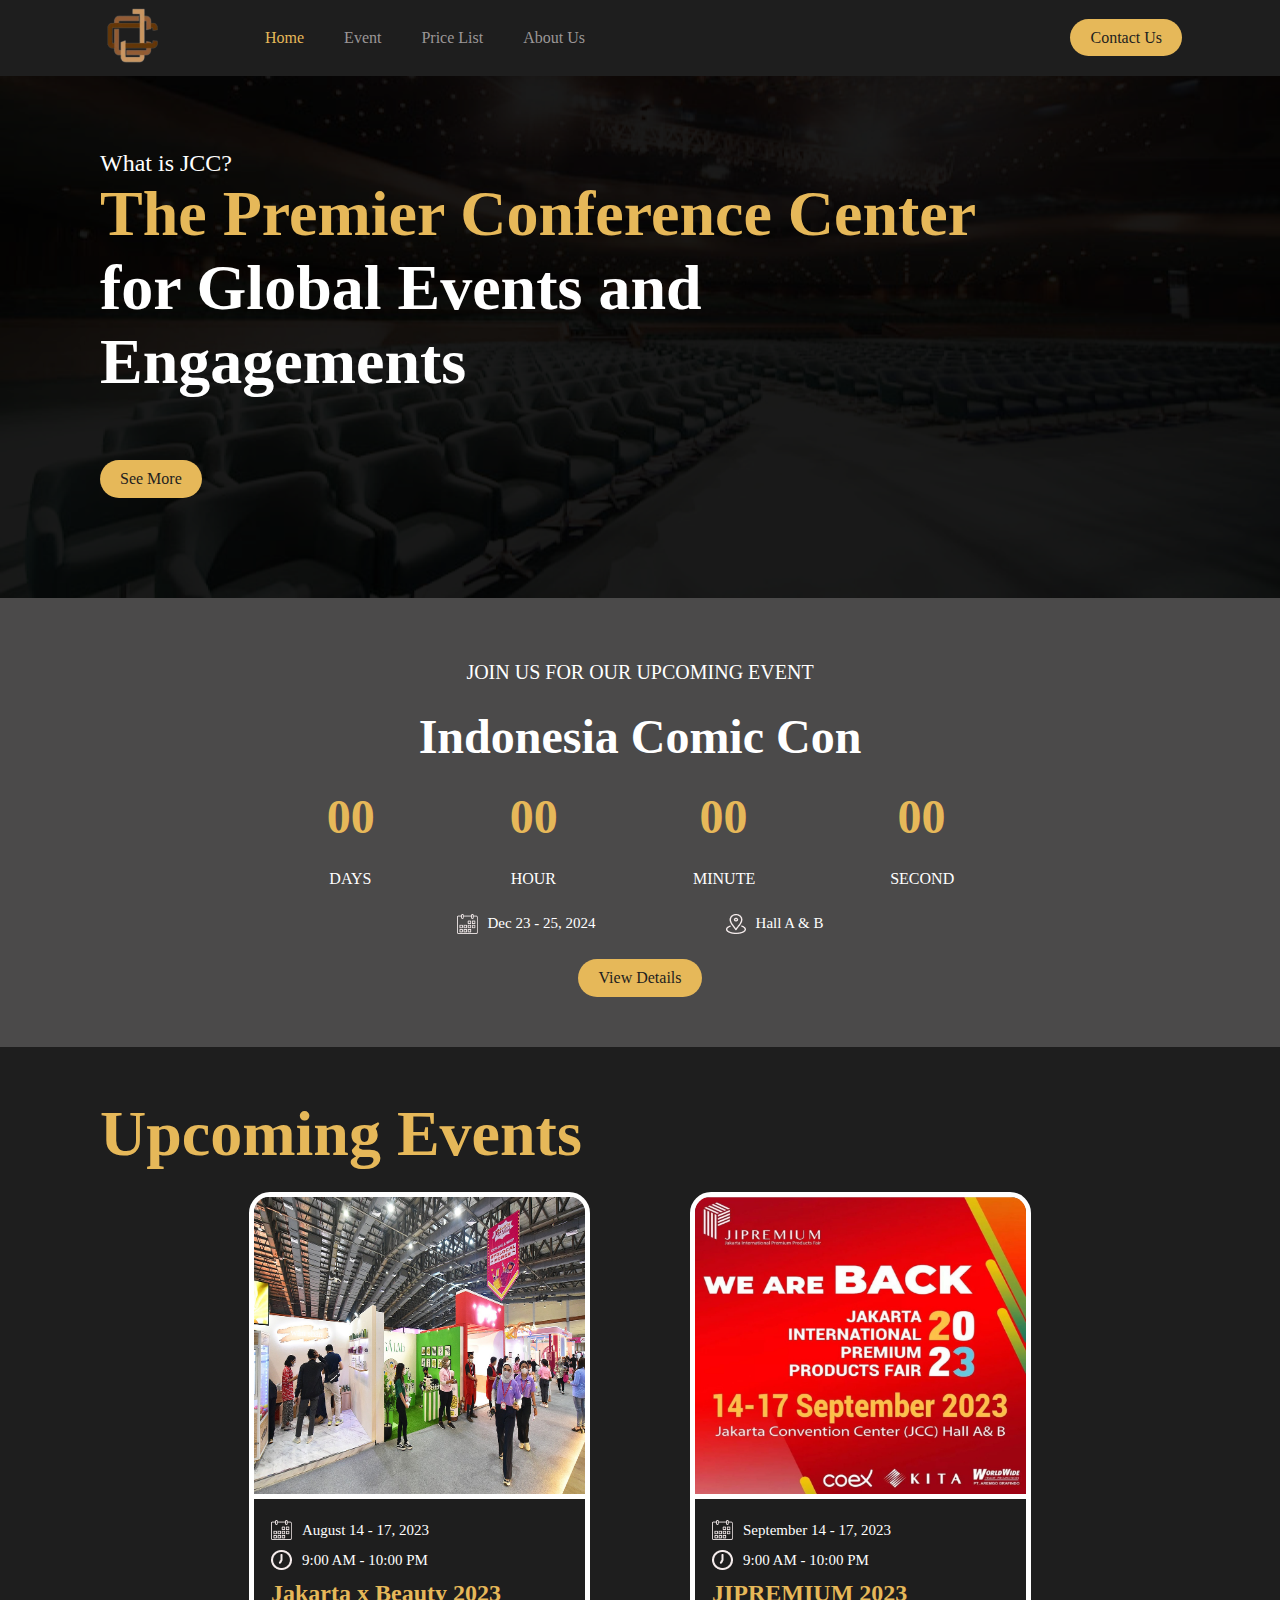
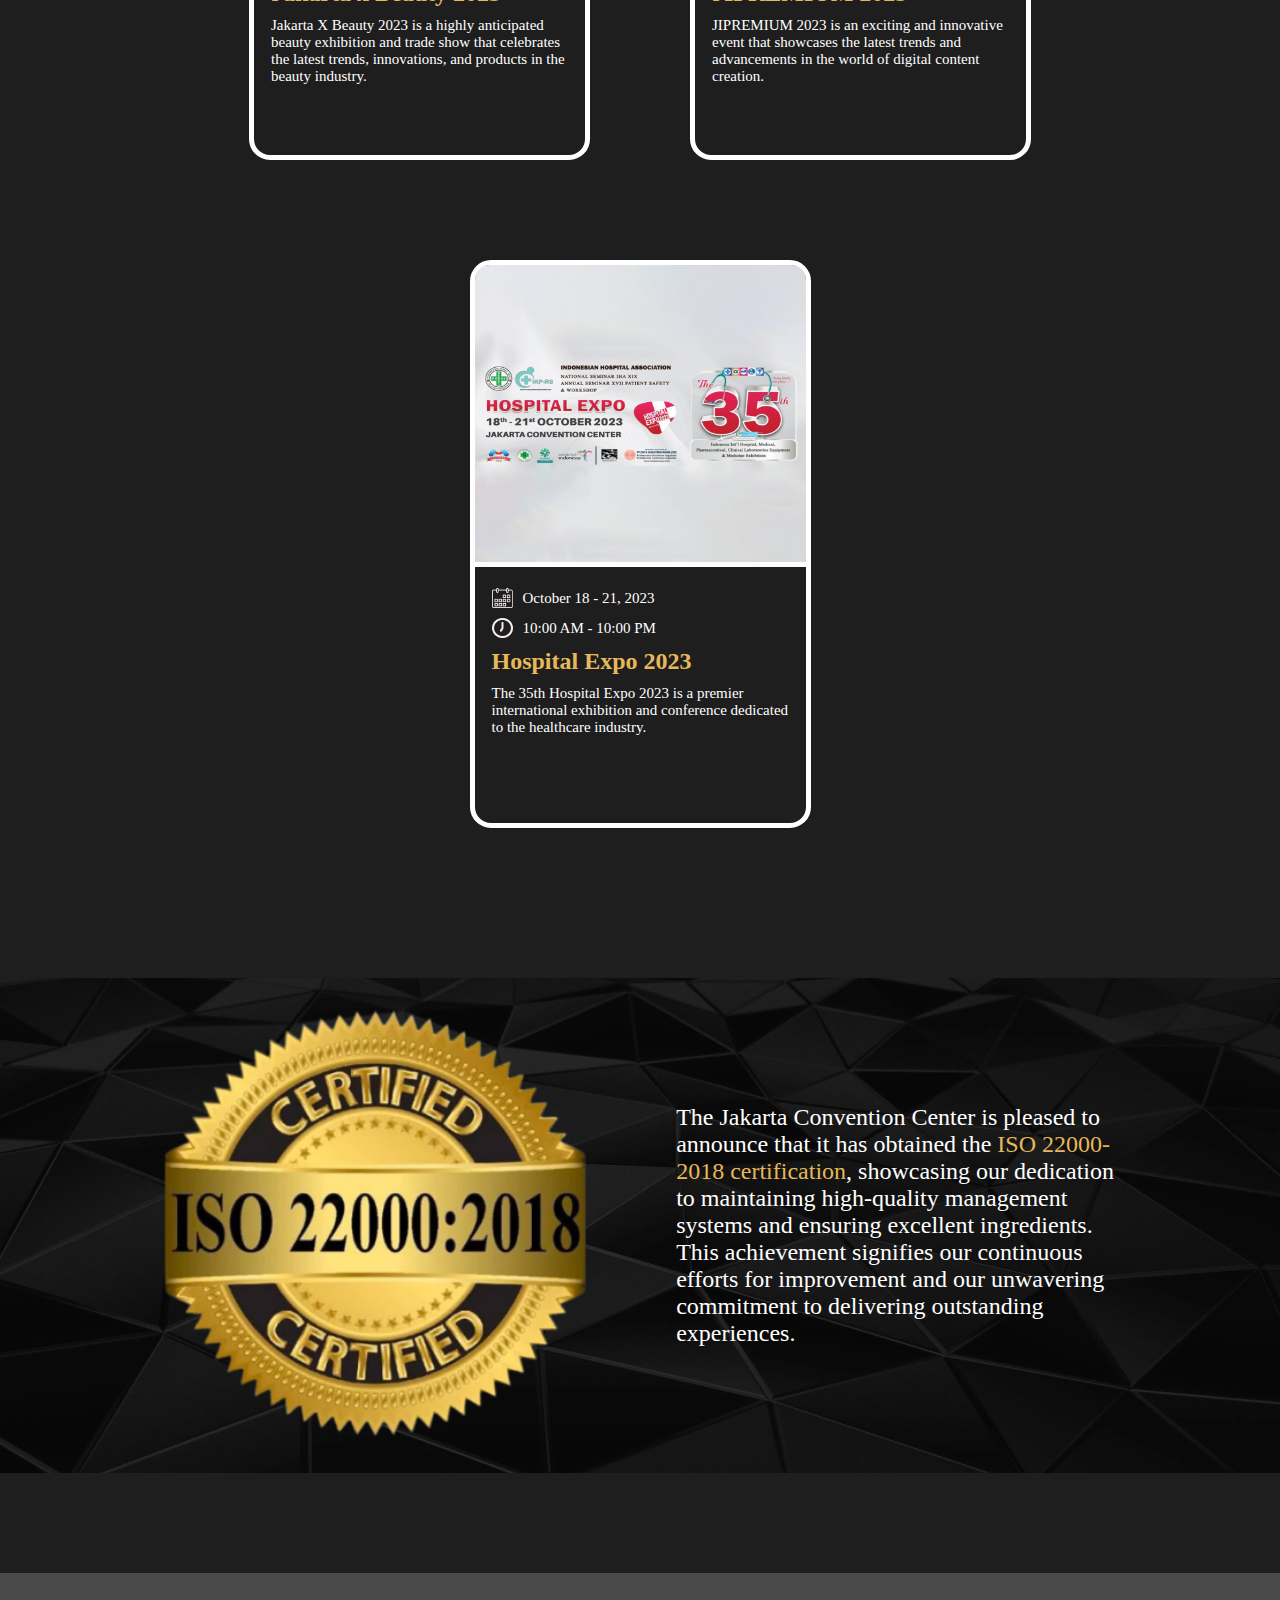
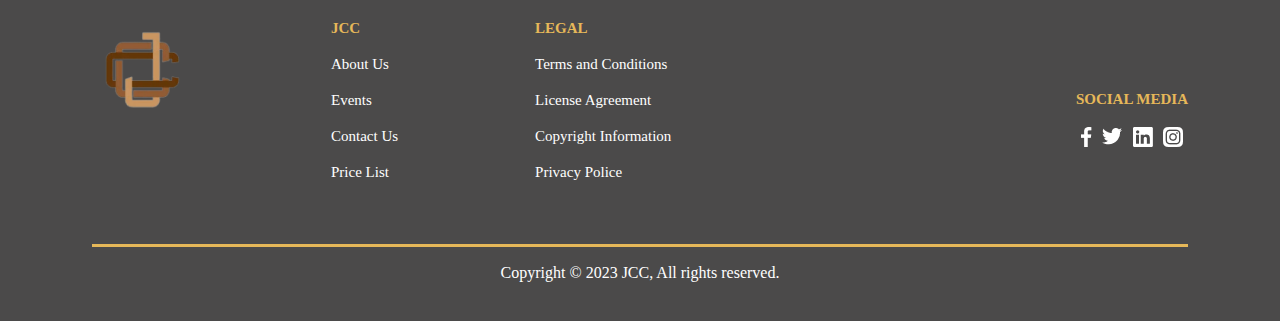
<file: index.html>
<!DOCTYPE html>
<html lang="en">
<head>
    <meta charset="UTF-8">
    <meta http-equiv="X-UA-Compatible" content="IE=edge">
    <meta name="viewport" content="width=device-width, initial-scale=1.0">
    <title>Home Page | JCC</title>
    <link rel="stylesheet" href="styles/homePageStyle.css">

</head>
<body>
    <!-- header/ navbar -->
    <header>
        <div class="left">
            <a href="index.html">
                <img src="assets/logo JCC.png" alt="">
            </a>

            <ul class="navbar">
                <li>
                    <a href="index.html" class="utama">Home</a>
                </li>
    
                <li> 
                    <a href="eventPage.html">Event</a> 
                </li>
    
                <li> 
                    <a href="priceListPage.html">Price List</a> 
                </li>
    
                <li> 
                    <a href="aboutUs.html">About Us</a>
                </li>

                <li>
                    <a href="contactUs.html" id="cu">Contact Us</a> 
                </li>
    
            </ul>

        </div>

        <div class="right"> 
            <a href="contactUs.html" class="contactUs">Contact Us</a> 

            <img src="assets/hb_icon.png" class="hb">
            
        </div>
        
        <script src="script/script.js"></script>
        
    </header>

    <!-- section 1 -->
    <section class="bagian1">
        <div class="judul">
            <p>What is JCC?</p>
            <h1><span>The Premier Conference Center</span><br>for Global Events and <br> Engagements</h1>
            <a href="aboutUs.html">See More</a>
        </div>
        
    </section>

    <!-- section 2 -->
    <section class="bagian2">
        <p>JOIN US FOR OUR UPCOMING EVENT</p>
        <h1>Indonesia Comic Con</h1>
        <div class="countdown">
            <div>
                <h1 id="days">00</h1>
                <p>DAYS</p>
            </div>

            <div>
                <h1 id="hour">00</h1>
                <p>HOUR</p>
            </div>

            <div>
                <h1 id="minute">00</h1>
                <p>MINUTE</p>
            </div>

            <div>
                <h1 id="second">00</h1>
                <p>SECOND</p>
            </div>

            <script src="script/script.js"></script>
        </div>

        <div class="datePlace">
            <div class="date">
                <img src="assets/calender.png" alt="">
                <span>Dec 23 - 25, 2024</span>
            </div>
            <div class="place">
                <img src="assets/location.png" alt="">
                <span>Hall A & B</span>
            </div>
        </div>

        <a href="eventPage.html">View Details</a>

    </section>

    <!-- section 3 -->
    <section class="bagian3">
        <h1>Upcoming Events</h1>
        <div class="content">
            <div class="event">
                <div class="background">
                    <img src="assets/image 2.png" alt="">
                </div>

                <div class="caption1">
                    <div class="date">
                        <img src="assets/calender.png" alt="">
                        <span>August 14 - 17, 2023</span>
                    </div>
                    <div class="time">
                        <img src="assets/jam.png" alt="">
                        <span>9:00 AM - 10:00 PM</span>
                    </div>
                    <h1>Jakarta x Beauty 2023</h1>
                    <p>Jakarta X Beauty 2023 is a highly anticipated beauty exhibition and trade 
                        show that celebrates the latest trends, innovations, and products in the beauty industry.</p>
                </div>
            </div>

            <div class="event">
                <div class="background">
                    <img src="assets/image 13.png" alt="">
                </div>

                <div class="caption1">
                    <div class="date">
                        <img src="assets/calender.png" alt="">
                        <span>September 14 - 17, 2023</span>
                    </div>
                    <div class="time">
                        <img src="assets/jam.png" alt="">
                        <span>9:00 AM - 10:00 PM</span>
                    </div>
                    <h1>JIPREMIUM 2023</h1>
                    <p>JIPREMIUM 2023 is an exciting and innovative event that showcases the latest trends and advancements in the world of digital content creation.</p>
                </div>
            </div>

            <div class="event">
                <div class="background">
                    <img src="assets/image 1.png" alt="">
                </div>

                <div class="caption1">
                    <div class="date">
                        <img src="assets/calender.png" alt="">
                        <span>October 18 - 21, 2023</span>
                    </div>
                    <div class="time">
                        <img src="assets/jam.png" alt="">
                        <span>10:00 AM - 10:00 PM</span>
                    </div>
                    <h1>Hospital Expo 2023</h1>
                    <p>The 35th Hospital Expo 2023 is a premier international exhibition and conference dedicated to the healthcare industry.</p>
                </div>
            </div>
        </div>
        
    </section>

    <!-- section 4 -->
    <section class="bagian4">
        <div class="pemanis">
            <img src="assets/iso_HP.png" class="iso">
            <p>
                The Jakarta Convention Center is pleased to announce that it has 
                obtained the <span>ISO 22000-2018 certification</span>, showcasing our dedication 
                to maintaining high-quality management systems and ensuring excellent ingredients. 
                This achievement signifies our continuous efforts for improvement and our unwavering commitment 
                to delivering outstanding experiences.
            </p>
        </div>
    </section>

    <!-- footer -->
    <footer>
        <div class="atas">
            <div class="kiri">
                <img src="assets/logo JCC_footer.png" alt="">
    
                <div class="jcc">
                    <h1>JCC</h1>
                    <ul>
                        <li>
                            <a href="aboutUs.html">About Us</a>
                        </li>
            
                        <li>
                            <a href="eventPage.html">Events</a>
                        </li>
            
                        <li>
                            <a href="contactUs.html">Contact Us</a>
                        </li>
            
                        <li>
                            <a href="priceListPage.html">Price List</a>
                        </li>
                    </ul>
                </div>
                
    
                <div class="legal">
                    <h1>LEGAL</h1>
                    <ul>
                        <li>
                            <a href="">Terms and Conditions</a>
                        </li>
    
                        <li>
                            <a href="">License Agreement</a>
                        </li>
    
                        <li>
                            <a href="">Copyright Information</a>
                        </li>
    
                        <li>
                            <a href="">Privacy Police</a>
                        </li>
                    </ul>
                </div>
            </div>
            
            <div class="socmed">
                <h1>SOCIAL MEDIA</h1>
                <div class="logo">
                    <img src="assets/fb.png" alt="">
                    <img src="assets/twt.png" alt="">
                    <img src="assets/ling_edi.png" alt="">
                    <img src="assets/ig.png" alt="">
                </div>
            </div>
        </div>

        <p>Copyright © 2023 JCC, All rights reserved.</p>
        

    </footer>

</body>
</html>
</file>
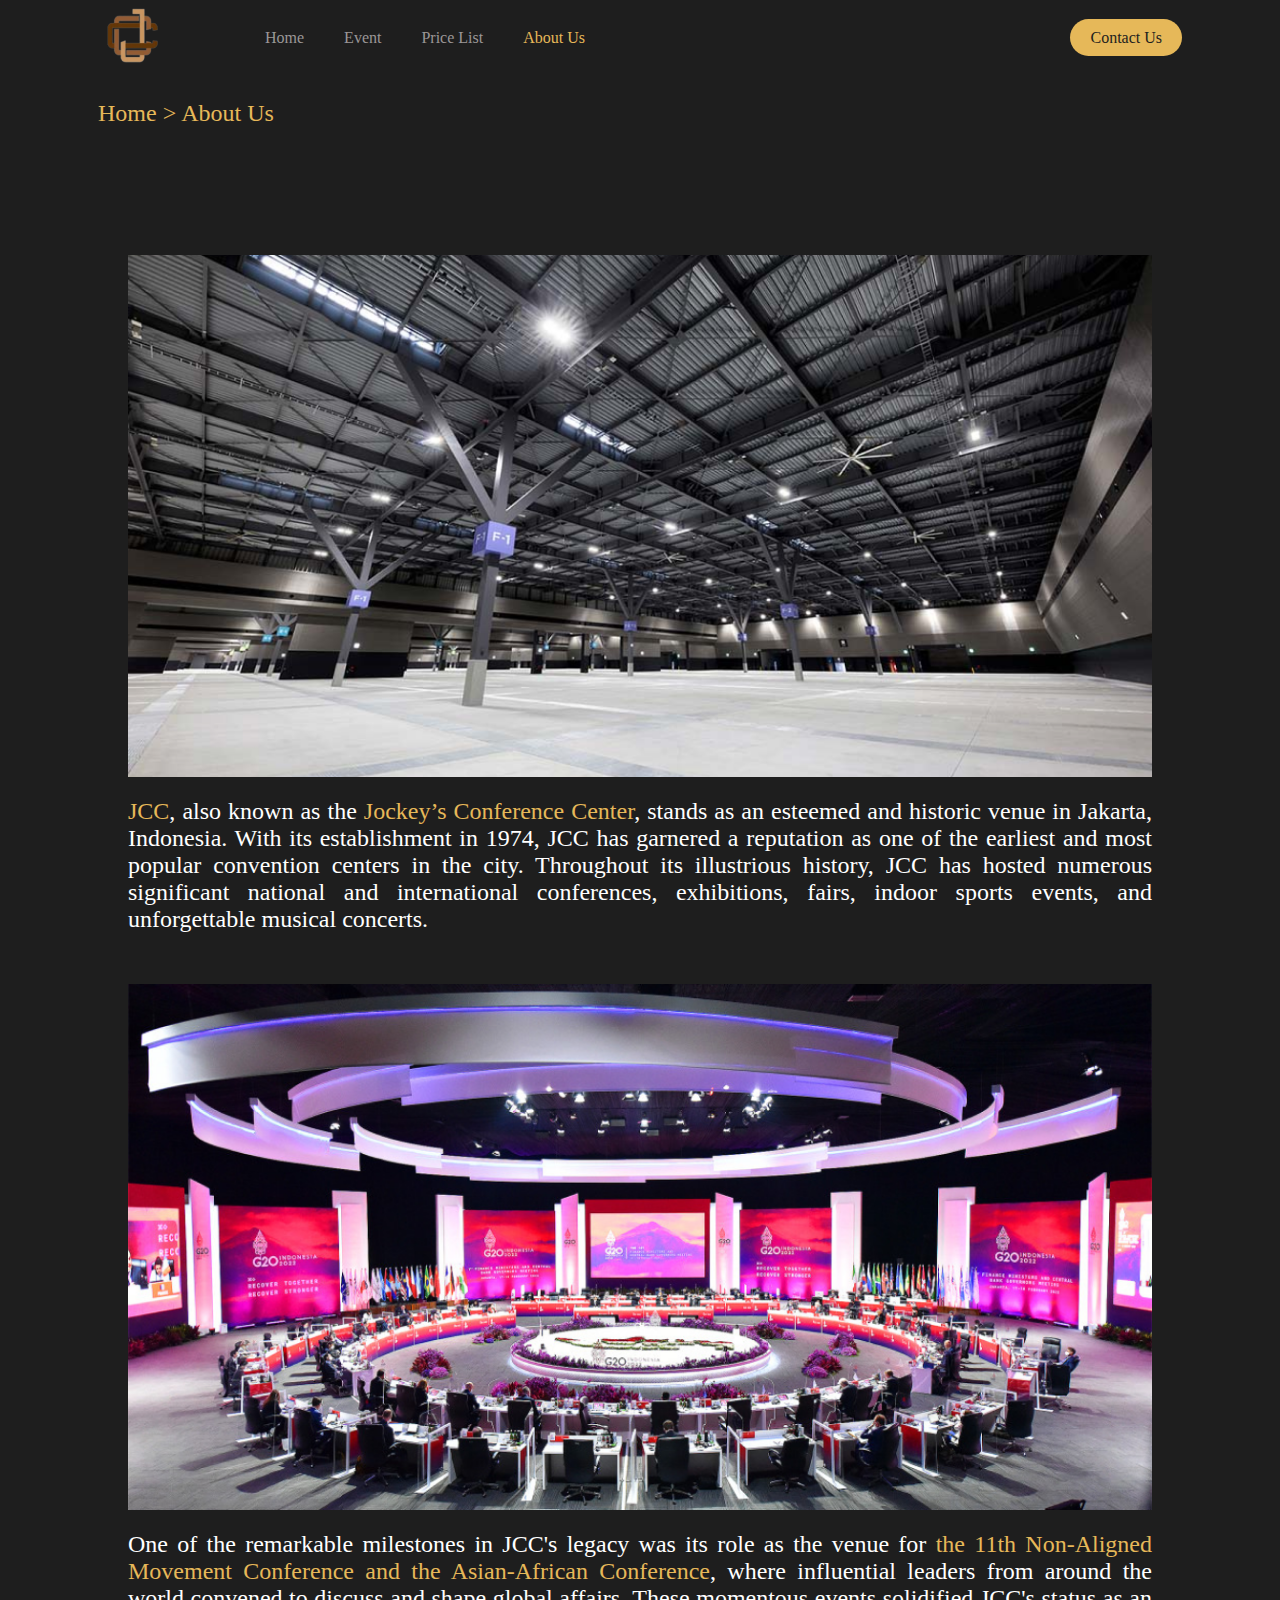
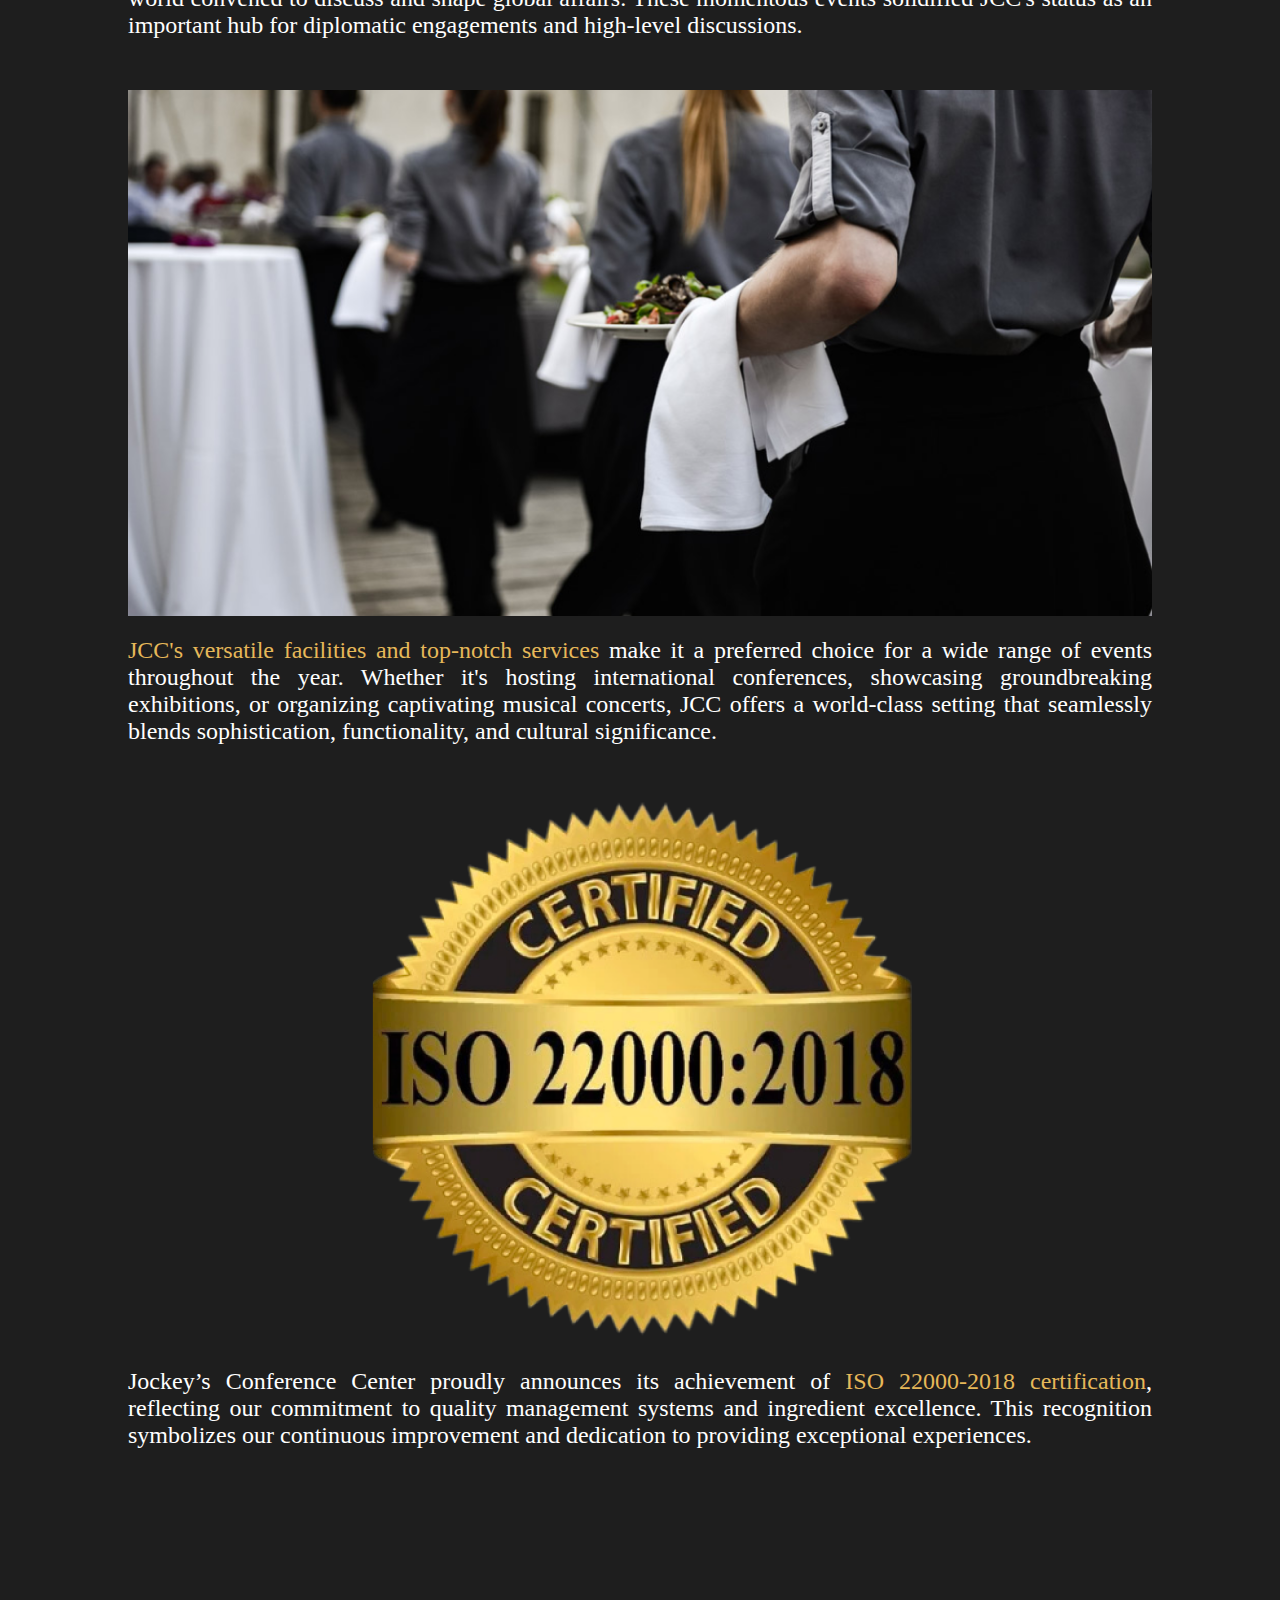
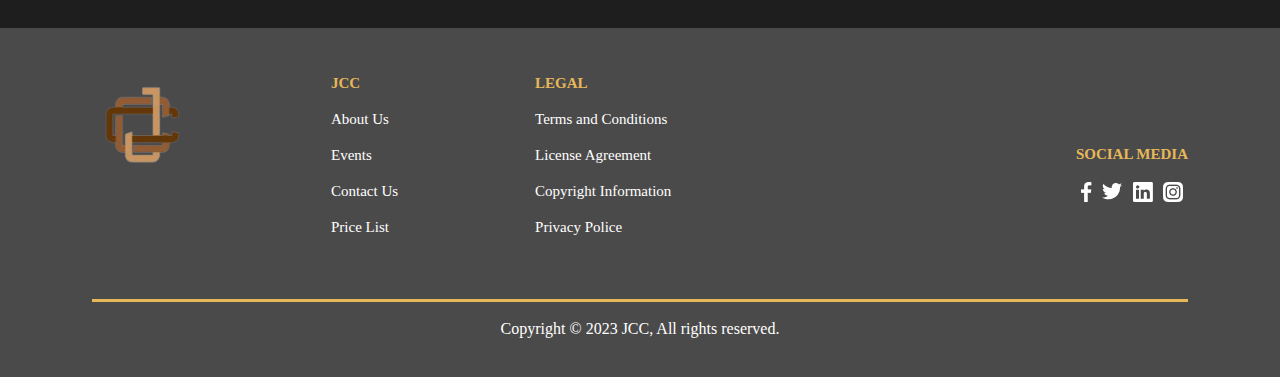
<file: aboutUs.html>
<!DOCTYPE html>
<html lang="en">
<head>
    <meta charset="UTF-8">
    <meta name="viewport" content="width=device-width, initial-scale=1.0">
    <title>About Us | JCC</title>
    <link rel="stylesheet" href="styles/aboutUsStyle.css">
</head>
<body>

    <!-- header/ navbar -->
    <header>
        <div class="left_nav">
            <a href="index.html">
                <img src="assets/logo JCC.png" alt="">
            </a>

            <ul class="navbar">
                <li>
                    <a href="index.html">Home</a>
                </li>
    
                <li> 
                    <a href="eventPage.html">Event</a> 
                </li>
    
                <li> 
                    <a href="priceListPage.html">Price List</a> 
                </li>
    
                <li> 
                    <a href="aboutUs.html" class="utama">About Us</a>
                </li>

                <li>
                    <a href="contactUs.html" id="cu">Contact Us</a> 
                </li>
    
            </ul>

        </div>

        <div class="right_nav"> 
            <a href="contactUs.html" class="contactUs">Contact Us</a> 

            <img src="assets/hb_icon.png" class="hb">
            
        </div>

        <script src="script/script.js"></script>
    </header>

    <!-- navigation -->
    <section class="navigation">
        <div class="linker">
            <a href="index.html">Home ></a> 
            <p>About Us</p>
        </div>
    </section>

    <!-- content -->
    <section class="content">
        <!-- 1 -->
        <div class="right">
            <img src="assets/hall.png" class="gambar">
            <p>
                <span>JCC</span>, also known as the 
                <span>Jockey’s Conference Center</span>, 
                stands as an esteemed and historic venue in Jakarta, Indonesia. 
                With its establishment in 1974, JCC has garnered a reputation as 
                one of the earliest and most popular convention centers in the city. 
                Throughout its illustrious history, JCC has hosted numerous significant 
                national and international conferences, exhibitions, fairs, indoor sports 
                events, and unforgettable musical concerts.
            </p>                
            
        </div>

        <!-- 2 -->      
        <div class="right">
            <img src="assets/g20.png" class="gambar">
            <p>
                One of the remarkable milestones in JCC's legacy was its role as the venue for 
                <span>the 11th Non-Aligned Movement Conference and the Asian-African Conference</span>, 
                where influential leaders from around the world convened to discuss and shape global affairs. 
                These momentous events solidified JCC's status as an important hub for diplomatic engagements and high-level discussions.
            </p>                
        </div>

        <!-- 3 -->
        <div class="right">
            <img src="assets/served.png" class="gambar">
            <p>
                <span>JCC's versatile facilities and top-notch services</span>  
                make it a preferred choice for a wide range of events throughout the 
                year. Whether it's hosting international conferences, showcasing 
                groundbreaking exhibitions, or organizing captivating musical concerts, 
                JCC offers a world-class setting that seamlessly blends sophistication, 
                functionality, and cultural significance.
            </p>                
            
        </div>
       
        <!-- 4 -->
        <div class="right">
            <img src="assets/iso_AU.png" alt="">
            <p>
                Jockey’s Conference Center proudly announces its achievement of 
                <span>ISO 22000-2018 certification</span>, reflecting our commitment 
                to quality management systems and ingredient excellence. This 
                recognition symbolizes our continuous improvement and dedication to 
                providing exceptional experiences.
            </p>                
        </div>
      
        
    </section>

    <!-- footer -->
    <footer>
        <div class="atas">
            <div class="menu">
                <img src="assets/logo JCC_footer.png" alt="">
    
                <div class="jcc">
                    <h1>JCC</h1>
                    <ul>
                        <li>
                            <a href="aboutUs.html">About Us</a>
                        </li>
            
                        <li>
                            <a href="eventPage.html">Events</a>
                        </li>
            
                        <li>
                            <a href="contactUs.html">Contact Us</a>
                        </li>
            
                        <li>
                            <a href="priceListPage.html">Price List</a>
                        </li>
                    </ul>
                </div>
                
    
                <div class="legal">
                    <h1>LEGAL</h1>
                    <ul>
                        <li>
                            <a href="">Terms and Conditions</a>
                        </li>
    
                        <li>
                            <a href="">License Agreement</a>
                        </li>
    
                        <li>
                            <a href="">Copyright Information</a>
                        </li>
    
                        <li>
                            <a href="">Privacy Police</a>
                        </li>
                    </ul>
                </div>
            </div>
            
            <div class="socmed">
                <h1>SOCIAL MEDIA</h1>
                <div class="logo">
                    <img src="assets/fb.png" alt="">
                    <img src="assets/twt.png" alt="">
                    <img src="assets/ling_edi.png" alt="">
                    <img src="assets/ig.png" alt="">
                </div>
            </div>
        </div>

        <p>Copyright © 2023 JCC, All rights reserved.</p>
    </footer>
</body>
</html>
</file>
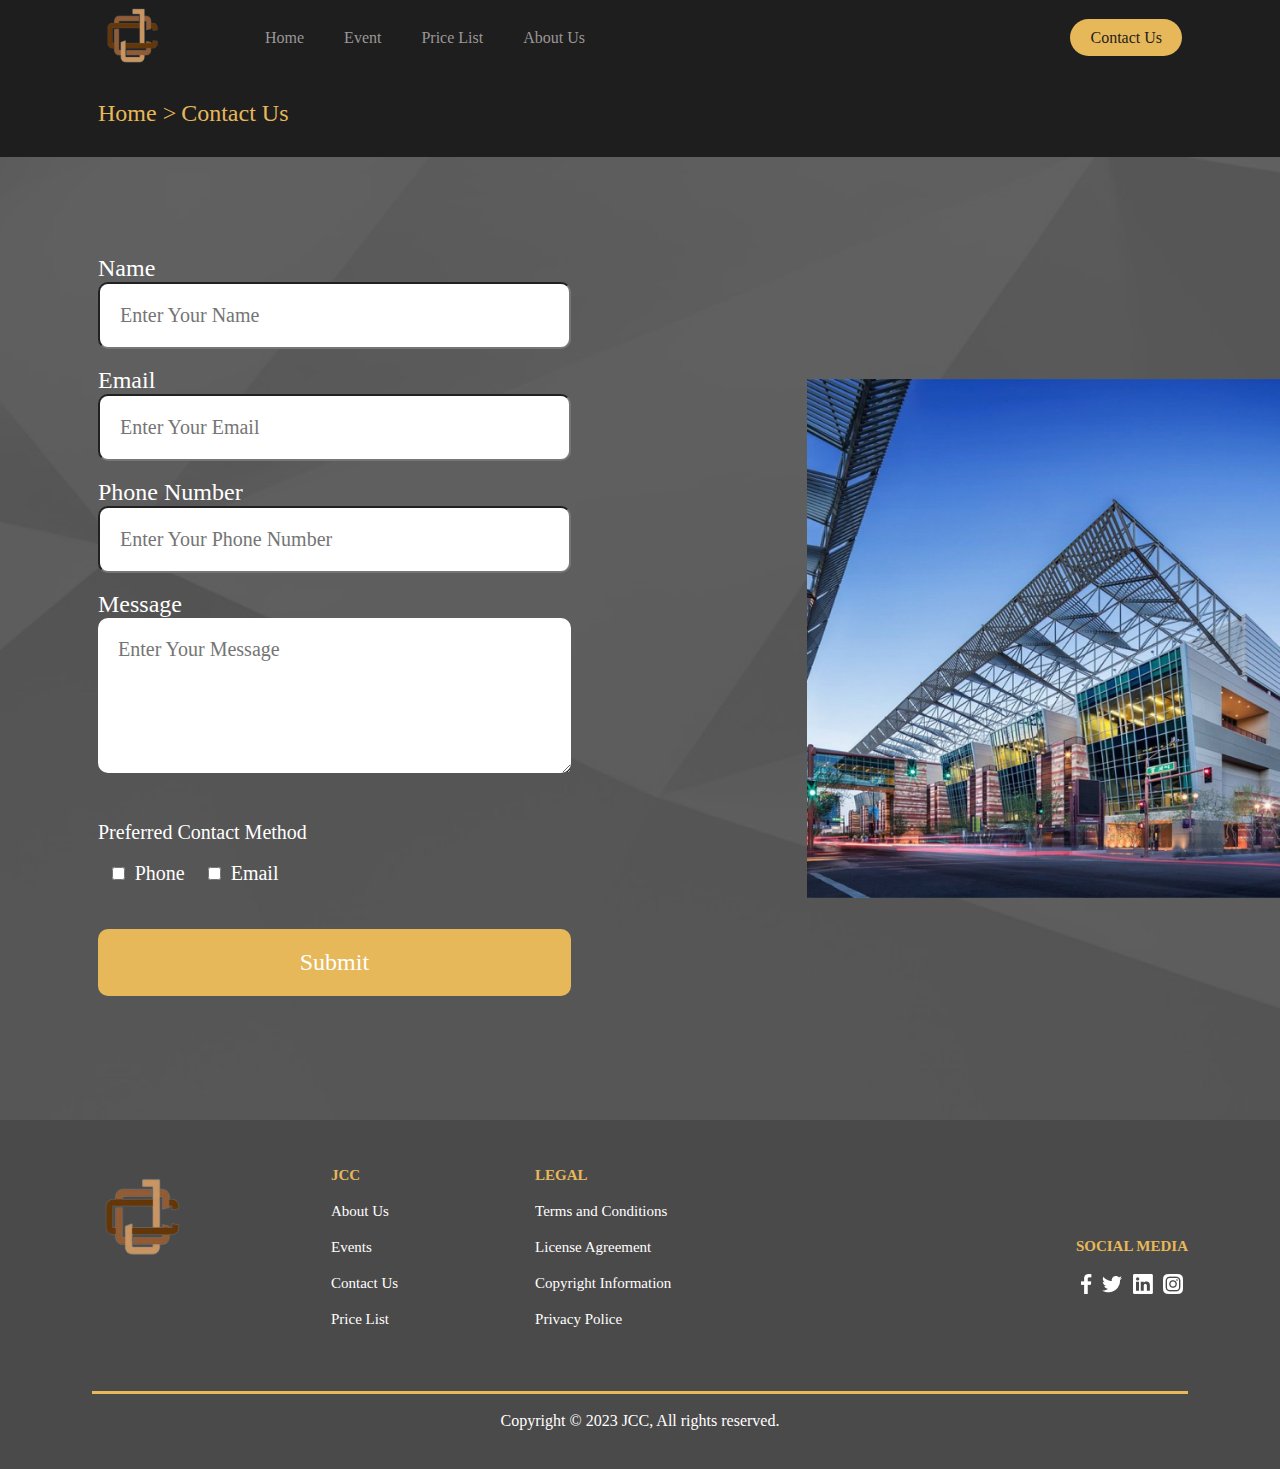
<file: contactUs.html>
<!DOCTYPE html>
<html lang="en">
<head>
    <meta charset="UTF-8">
    <meta name="viewport" content="width=device-width, initial-scale=1.0">
    <title>Contact Us | JCC</title>
    <link rel="stylesheet" href="styles/contactUsStyle.css">
</head>
<body>
    <!-- header/ navbar -->
    <header>
        <div class="left">
            <a href="index.html">
                <img src="assets/logo JCC.png" alt="">
            </a>

            <ul class="navbar">
                <li>
                    <a href="index.html">Home</a>
                </li>
    
                <li> 
                    <a href="eventPage.html">Event</a> 
                </li>
    
                <li> 
                    <a href="priceListPage.html">Price List</a> 
                </li>
    
                <li> 
                    <a href="aboutUs.html">About Us</a>
                </li>

                <li>
                    <a href="contactUs.html" class="utama" id="cu">Contact Us</a> 
                </li>
    
            </ul>

        </div>

        <div class="right"> 
            <a href="contactUs.html" class="contactUs">Contact Us</a> 

            <img src="assets/hb_icon.png" class="hb">
            
        </div>

        <script src="script/script.js"></script>
    </header>

    <!-- banner -->
    <section class="navigation">
        <div class="linker">
            <a href="index.html">Home ></a> 
            <p>Contact Us</p>
        </div>
    </section>

    <!-- content -->
    <section class="content">
        <div id="isi">
            <form id="form" action="">

                <label for="">Name</label>
                <input type="text" id="inputNama" class="data" placeholder="Enter Your Name">
                <div id="name"></div><br>
    
                <label for="">Email</label>
                <input type="text" id="inputEmail" class="data" placeholder="Enter Your Email">
                <div id="email"></div><br>

                <label for="">Phone Number</label>
                <input type="text" id="inputNomor" class="data" placeholder="Enter Your Phone Number">
                <div id="nomor"></div><br>

                <label for="">Message</label>
                <textarea name="" id="inputMessage" class="data" cols="30" rows="5" placeholder="Enter Your Message"></textarea>
                <div id="mess"></div><br>

                <p>Preferred Contact Method</p><br>
                <div class="cekbok">
                    <input type="checkbox" name="" id="phone"> Phone
                    <input type="checkbox" name="" id="mail"> Email
                </div>
                <div id="cek"></div><br>

                <button type="submit">Submit</button>
            </form>    

            
        </div>
        
        <img src="assets/contact us.png" alt="">
        <script src="script/validate.js"></script>
    </section>


    <!-- footer -->
    <footer>
        <div class="atas">
            <div class="kiri">
                <img src="assets/logo JCC_footer.png" alt="">
    
                <div class="jcc">
                    <h1>JCC</h1>
                    <ul>
                        <li>
                            <a href="aboutUs.html">About Us</a>
                        </li>
            
                        <li>
                            <a href="eventPage.html">Events</a>
                        </li>
            
                        <li>
                            <a href="contactUs.html">Contact Us</a>
                        </li>
            
                        <li>
                            <a href="priceListPage.html">Price List</a>
                        </li>
                    </ul>
                </div>
                
    
                <div class="legal">
                    <h1>LEGAL</h1>
                    <ul>
                        <li>
                            <a href="">Terms and Conditions</a>
                        </li>
    
                        <li>
                            <a href="">License Agreement</a>
                        </li>
    
                        <li>
                            <a href="">Copyright Information</a>
                        </li>
    
                        <li>
                            <a href="">Privacy Police</a>
                        </li>
                    </ul>
                </div>
            </div>
            
            <div class="socmed">
                <h1>SOCIAL MEDIA</h1>
                <div class="logo">
                    <img src="assets/fb.png" alt="">
                    <img src="assets/twt.png" alt="">
                    <img src="assets/ling_edi.png" alt="">
                    <img src="assets/ig.png" alt="">
                </div>
            </div>
        </div>

        <p>Copyright © 2023 JCC, All rights reserved.</p>
    </footer>
    
</body>
</html>
</file>
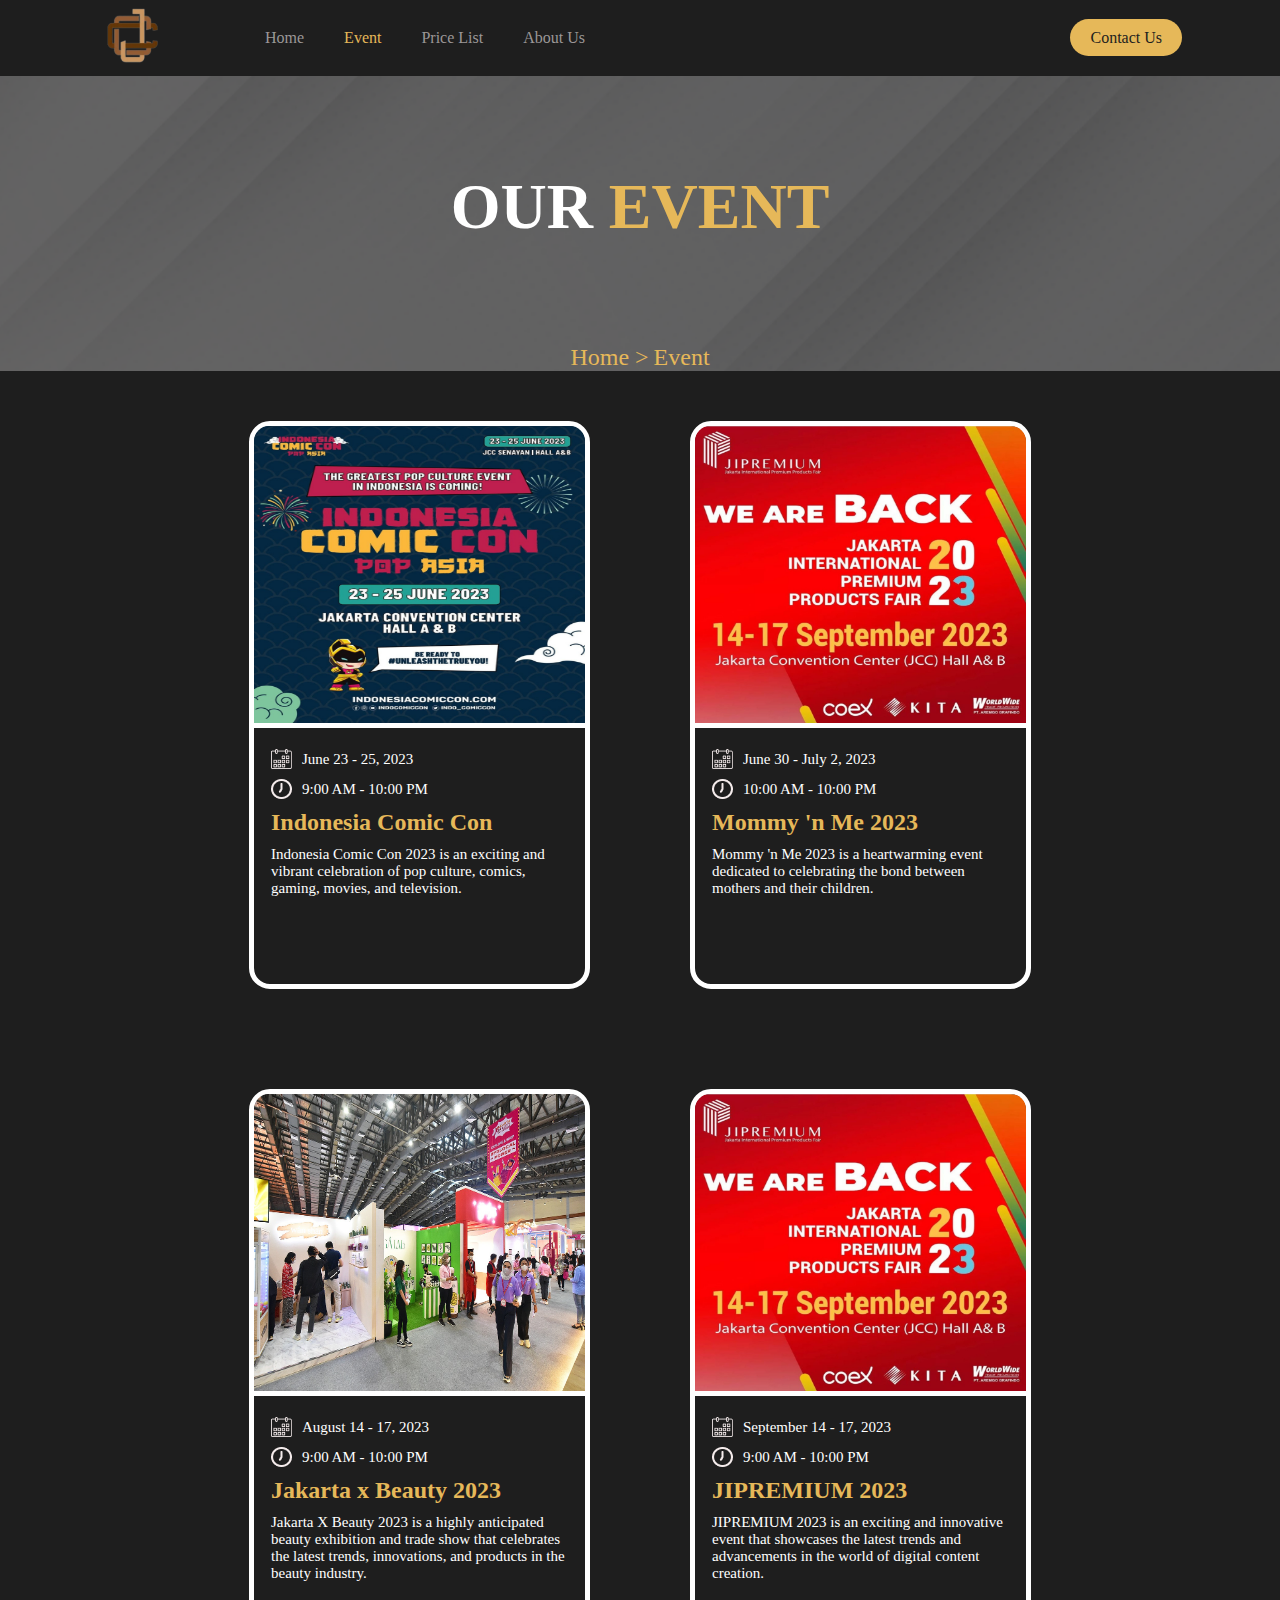
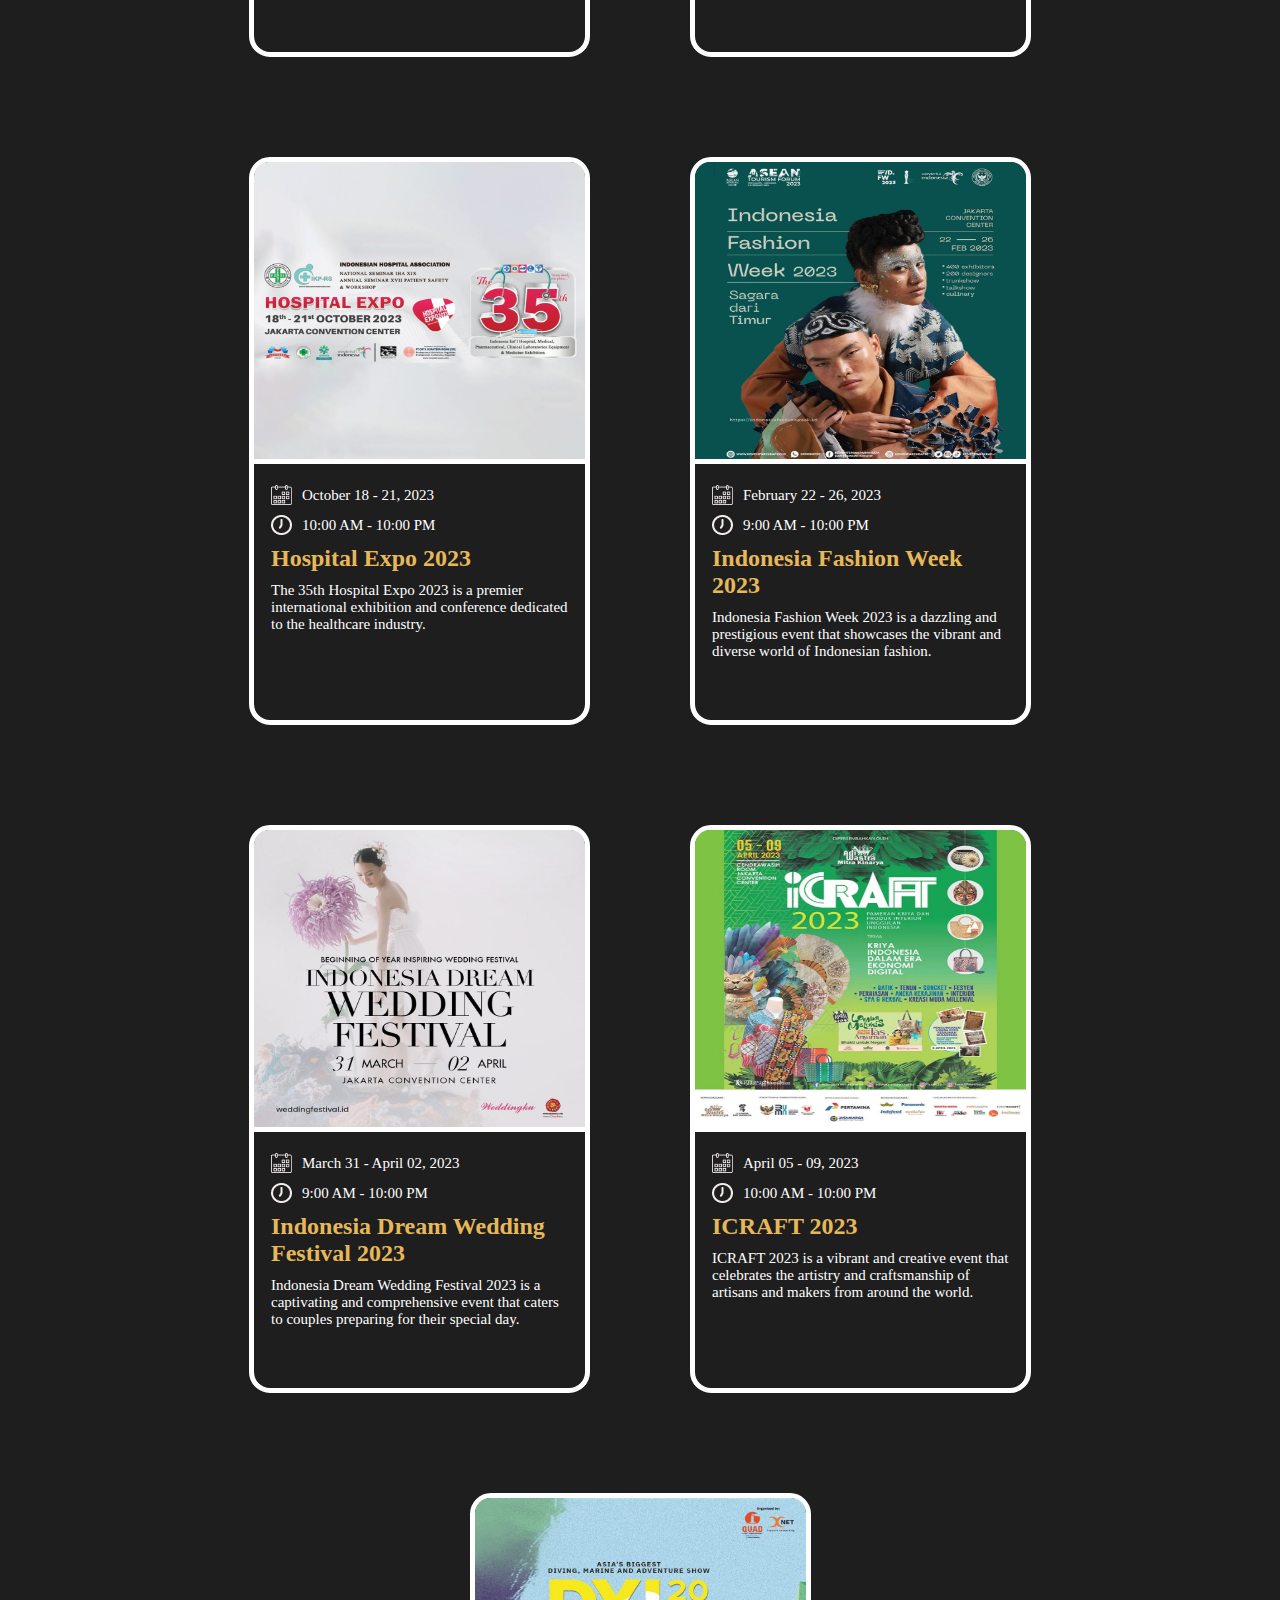
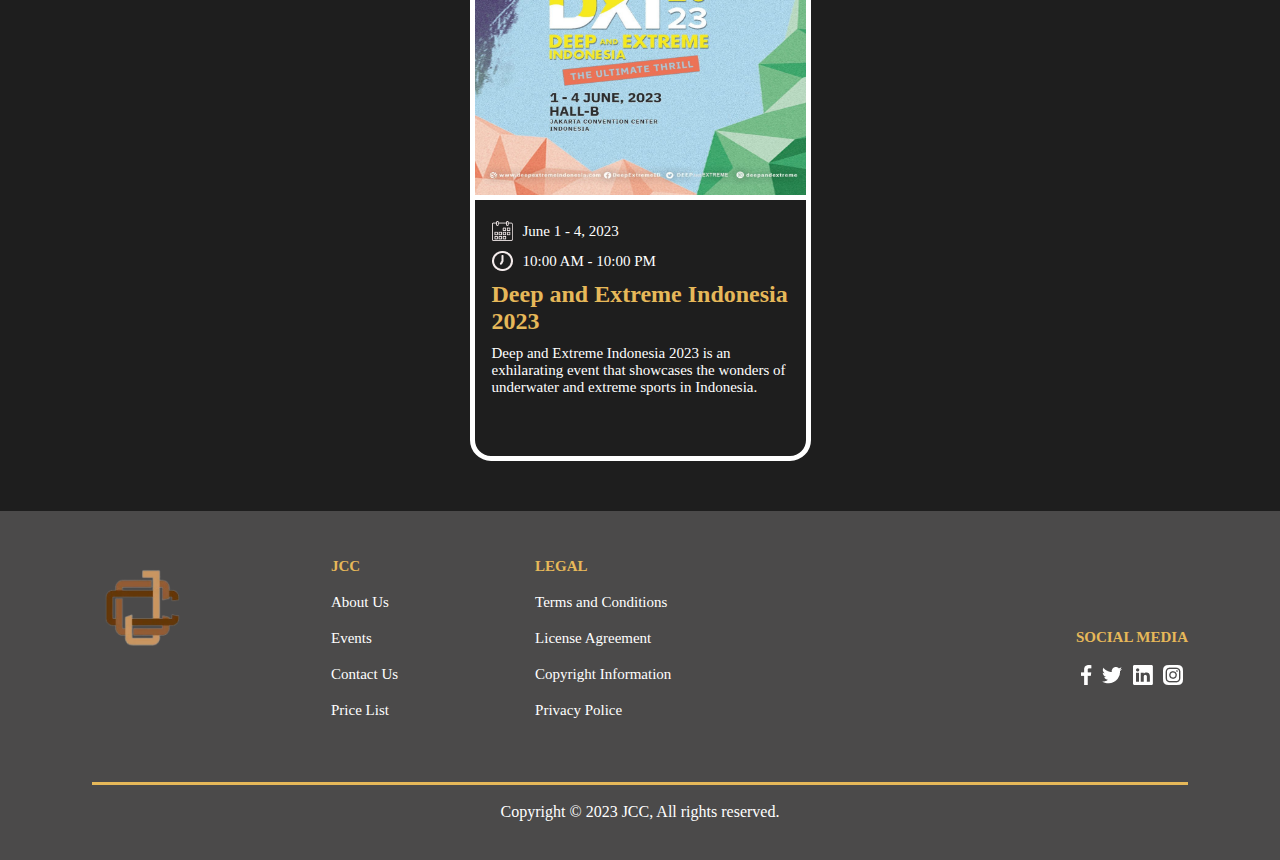
<file: eventPage.html>
<!DOCTYPE html>
<html lang="en">
<head>
    <meta charset="UTF-8">
    <meta name="viewport" content="width=device-width, initial-scale=1.0">
    <title>Event Page | JCC</title>
    <link rel="stylesheet" href="styles/EventPageStyle.css">
</head>
<body>
    <!-- header/ navbar -->
    <header>
        <div class="left">
            <a href="index.html">
                <img src="assets/logo JCC.png" alt="">
            </a>

            <ul class="navbar">
                <li>
                    <a href="index.html">Home</a>
                </li>
    
                <li> 
                    <a href="eventPage.html" class="utama">Event</a> 
                </li>
    
                <li> 
                    <a href="priceListPage.html">Price List</a> 
                </li>
    
                <li> 
                    <a href="aboutUs.html">About Us</a>
                </li>

                <li>
                    <a href="contactUs.html" id="cu">Contact Us</a> 
                </li>
    
            </ul>

        </div>

        <div class="right"> 
            <a href="contactUs.html" class="contactUs">Contact Us</a> 

            <img src="assets/hb_icon.png" class="hb">
            
        </div>

        <script src="script/script.js"></script>
    </header>

    <!-- banner -->
    <section class="banner">
        <div class="caption">
            <h1>OUR <span>EVENT</span></h1>
        </div>

        <div class="navigation">
            <a href="index.html">Home ></a> 
            <p>Event</p>
        </div>
        
    </section>

    <!-- content -->
    <section class="bagian2">
        <div class="content">
            <div class="event">
                <div class="background">
                    <img src="assets/image 3.png" alt="">
                </div>

                <div class="caption1">
                    <div class="date">
                        <img src="assets/calender.png" alt="">
                        <span>June 23 - 25, 2023</span>
                    </div>
                    <div class="time">
                        <img src="assets/jam.png" alt="">
                        <span>9:00 AM - 10:00 PM</span>
                    </div>
                    <h1>Indonesia Comic Con</h1>
                    <p>
                        Indonesia Comic Con 2023 is an exciting and vibrant celebration of pop culture, comics, gaming, movies, and television.
                    </p>
                </div>
            </div>

            <div class="event">
                <div class="background">
                    <img src="assets/image 13.png" alt="">
                </div>

                <div class="caption1">
                    <div class="date">
                        <img src="assets/calender.png" alt="">
                        <span>June 30 - July 2, 2023</span>
                    </div>
                    <div class="time">
                        <img src="assets/jam.png" alt="">
                        <span>10:00 AM - 10:00 PM</span>
                    </div>
                    <h1>Mommy 'n Me 2023</h1>
                    <p>
                        Mommy 'n Me 2023 is a heartwarming event dedicated 
                        to celebrating the bond between mothers and their children.
                    </p>
                </div>
            </div>

            <div class="event">
                <div class="background">
                    <img src="assets/image 2.png" alt="">
                </div>

                <div class="caption1">
                    <div class="date">
                        <img src="assets/calender.png" alt="">
                        <span>August 14 - 17, 2023</span>
                    </div>
                    <div class="time">
                        <img src="assets/jam.png" alt="">
                        <span>9:00 AM - 10:00 PM</span>
                    </div>
                    <h1>Jakarta x Beauty 2023</h1>
                    <p>Jakarta X Beauty 2023 is a highly anticipated beauty exhibition and trade 
                        show that celebrates the latest trends, innovations, and products in the beauty industry.</p>
                </div>
            </div>

            <div class="event">
                <div class="background">
                    <img src="assets/image 13.png" alt="">
                </div>

                <div class="caption1">
                    <div class="date">
                        <img src="assets/calender.png" alt="">
                        <span>September 14 - 17, 2023</span>
                    </div>
                    <div class="time">
                        <img src="assets/jam.png" alt="">
                        <span>9:00 AM - 10:00 PM</span>
                    </div>
                    <h1>JIPREMIUM 2023</h1>
                    <p>JIPREMIUM 2023 is an exciting and innovative event that showcases the latest trends and advancements in the world of digital content creation.</p>
                </div>
            </div>

            <div class="event">
                <div class="background">
                    <img src="assets/image 1.png" alt="">
                </div>

                <div class="caption1">
                    <div class="date">
                        <img src="assets/calender.png" alt="">
                        <span>October 18 - 21, 2023</span>
                    </div>
                    <div class="time">
                        <img src="assets/jam.png" alt="">
                        <span>10:00 AM - 10:00 PM</span>
                    </div>
                    <h1>Hospital Expo 2023</h1>
                    <p>The 35th Hospital Expo 2023 is a premier international exhibition and conference dedicated to the healthcare industry.</p>
                </div>
            </div>

            <div class="event">
                <div class="background">
                    <img src="assets/image 6.png" alt="">
                </div>

                <div class="caption1">
                    <div class="date">
                        <img src="assets/calender.png" alt="">
                        <span>February 22 - 26, 2023</span>
                    </div>
                    <div class="time">
                        <img src="assets/jam.png" alt="">
                        <span>9:00 AM - 10:00 PM</span>
                    </div>
                    <h1>Indonesia Fashion Week 2023</h1>
                    <p>
                        Indonesia Fashion Week 2023 is a dazzling and prestigious event that 
                        showcases the vibrant and diverse world of Indonesian fashion.
                    </p>
                </div>
            </div>

            <div class="event">
                <div class="background">
                    <img src="assets/image 8.png" alt="">
                </div>

                <div class="caption1">
                    <div class="date">
                        <img src="assets/calender.png" alt="">
                        <span>March 31 - April 02, 2023</span>
                    </div>
                    <div class="time">
                        <img src="assets/jam.png" alt="">
                        <span>9:00 AM - 10:00 PM</span>
                    </div>
                    <h1>Indonesia Dream Wedding Festival 2023</h1>
                    <p>Indonesia Dream Wedding Festival 2023 is a captivating and comprehensive 
                        event that caters to couples preparing for their special day.</p>
                </div>
            </div>

            <div class="event">
                <div class="background">
                    <img src="assets/image 7.png" alt="">
                </div>

                <div class="caption1">
                    <div class="date">
                        <img src="assets/calender.png" alt="">
                        <span>April 05 - 09, 2023</span>
                    </div>
                    <div class="time">
                        <img src="assets/jam.png" alt="">
                        <span>10:00 AM - 10:00 PM</span>
                    </div>
                    <h1>ICRAFT 2023</h1>
                    <p>
                        ICRAFT 2023 is a vibrant and creative event that celebrates 
                        the artistry and craftsmanship of artisans and makers from around the world.
                    </p>
                </div>
            </div>

            <div class="event">
                <div class="background">
                    <img src="assets/image 5.png" alt="">
                </div>

                <div class="caption1">
                    <div class="date">
                        <img src="assets/calender.png" alt="">
                        <span>June 1 - 4, 2023</span>
                    </div>
                    <div class="time">
                        <img src="assets/jam.png" alt="">
                        <span>10:00 AM - 10:00 PM</span>
                    </div>
                    <h1>Deep and Extreme Indonesia 2023</h1>
                    <p>
                        Deep and Extreme Indonesia 2023 is an exhilarating event that 
                        showcases the wonders of underwater and extreme sports in Indonesia.
                    </p>
                </div>
            </div>
        </div>
        
    </section>





    <!-- footer -->
    <footer>
        <div class="atas">
            <div class="kiri">
                <img src="assets/logo JCC_footer.png" alt="">
    
                <div class="jcc">
                    <h1>JCC</h1>
                    <ul>
                        <li>
                            <a href="aboutUs.html">About Us</a>
                        </li>
            
                        <li>
                            <a href="eventPage.html">Events</a>
                        </li>
            
                        <li>
                            <a href="contactUs.html">Contact Us</a>
                        </li>
            
                        <li>
                            <a href="priceListPage.html">Price List</a>
                        </li>
                    </ul>
                </div>
                
    
                <div class="legal">
                    <h1>LEGAL</h1>
                    <ul>
                        <li>
                            <a href="">Terms and Conditions</a>
                        </li>
    
                        <li>
                            <a href="">License Agreement</a>
                        </li>
    
                        <li>
                            <a href="">Copyright Information</a>
                        </li>
    
                        <li>
                            <a href="">Privacy Police</a>
                        </li>
                    </ul>
                </div>
            </div>
            
            <div class="socmed">
                <h1>SOCIAL MEDIA</h1>
                <div class="logo">
                    <img src="assets/fb.png" alt="">
                    <img src="assets/twt.png" alt="">
                    <img src="assets/ling_edi.png" alt="">
                    <img src="assets/ig.png" alt="">
                </div>
            </div>
        </div>

        <p>Copyright © 2023 JCC, All rights reserved.</p>
    </footer>
    
</body>
</html>
</file>
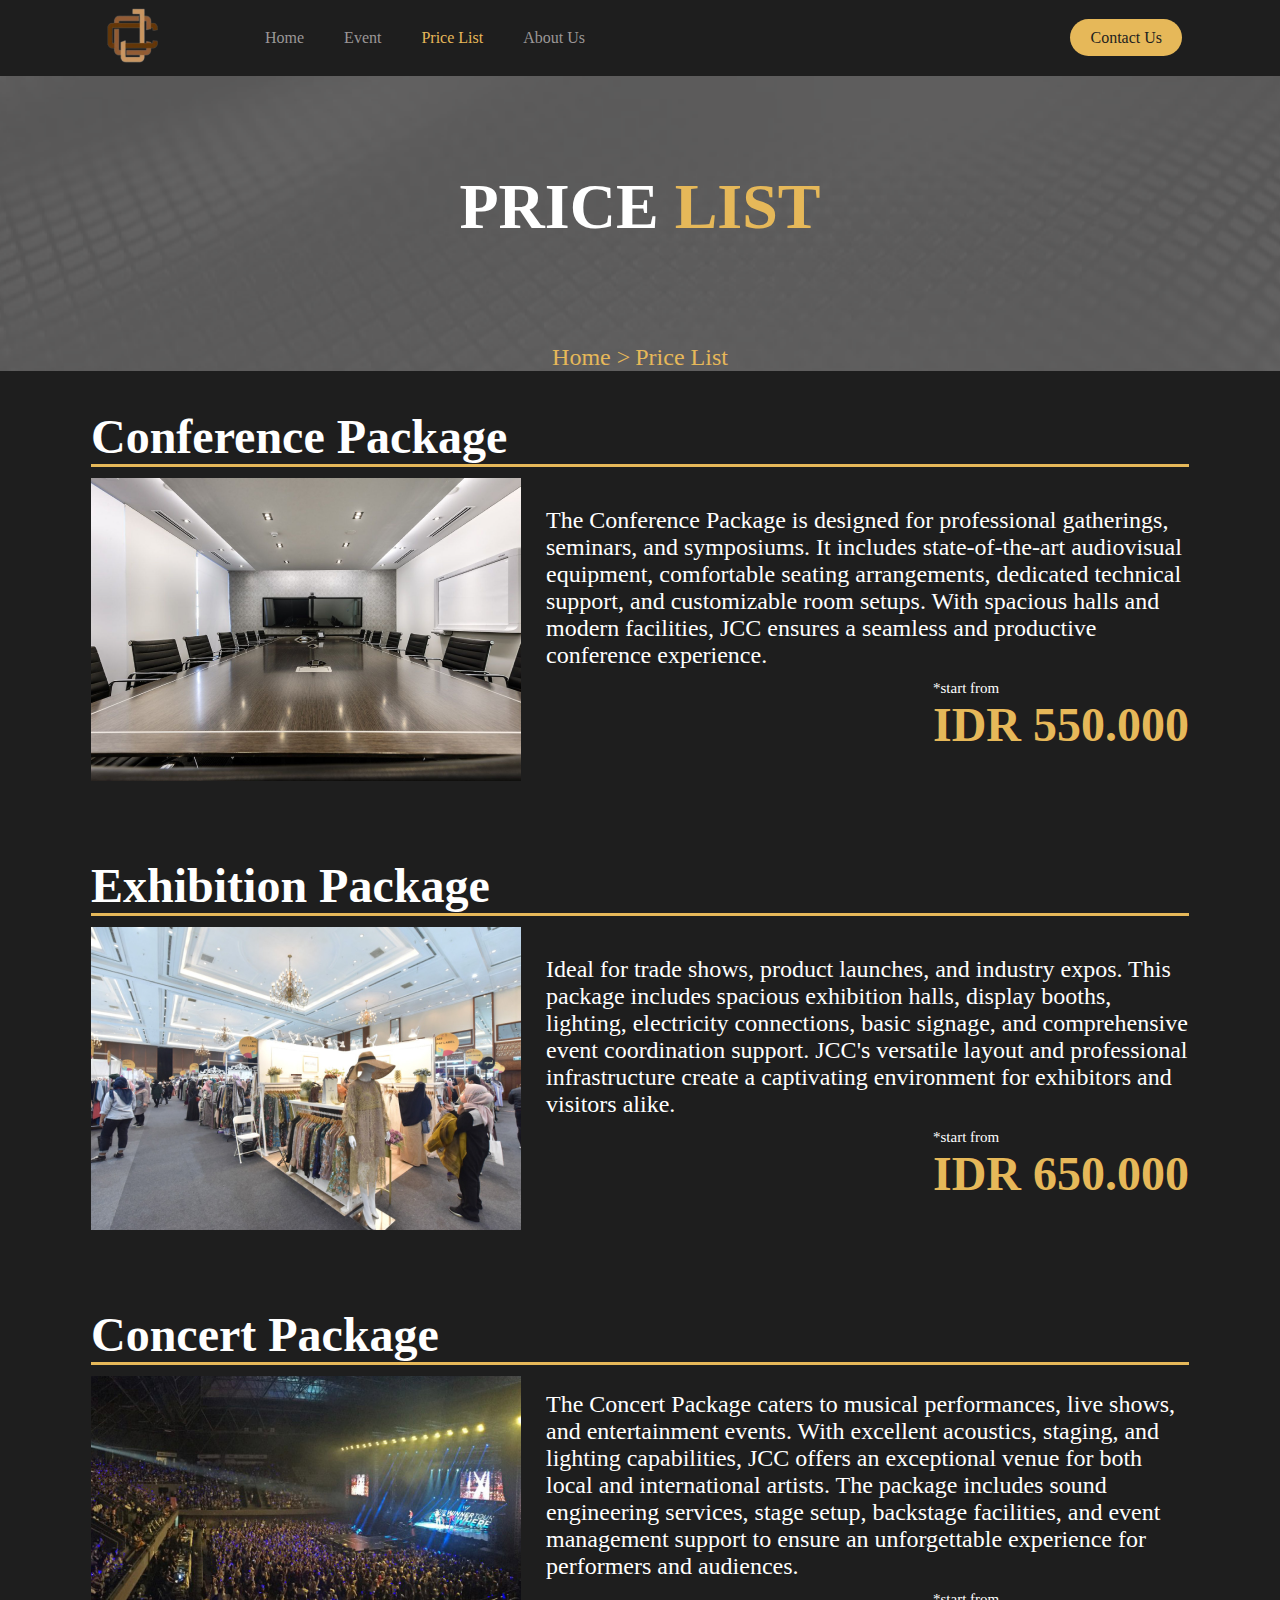
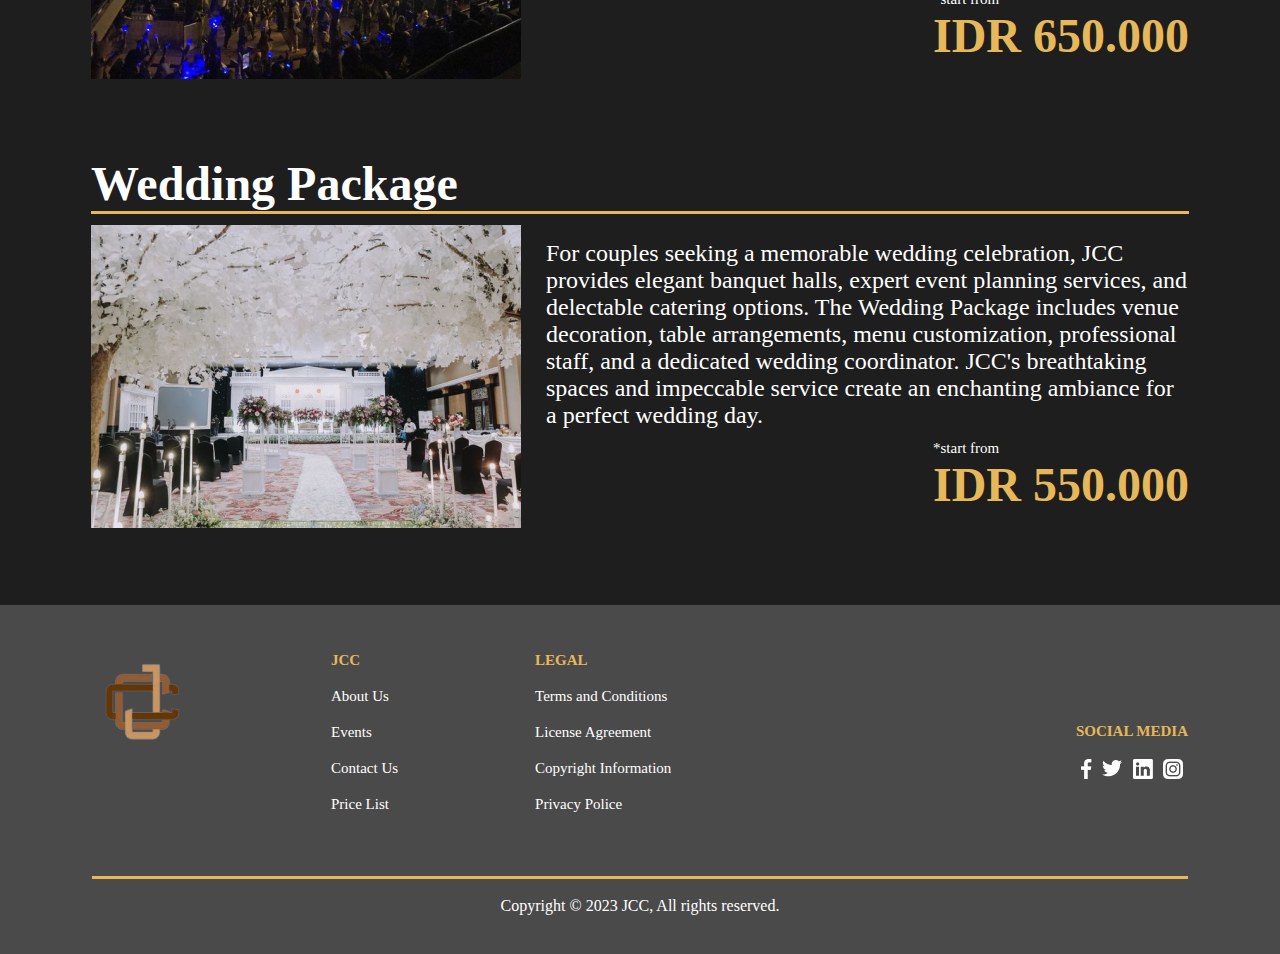
<file: priceListPage.html>
<!DOCTYPE html>
<html lang="en">
<head>
    <meta charset="UTF-8">
    <meta name="viewport" content="width=device-width, initial-scale=1.0">
    <title>Price List | JCC</title>
    <link rel="stylesheet" href="styles/priceListPage.css">
</head>
<body>

    <!-- header/ navbar -->
    <header>
        <div class="left_nav">
            <a href="index.html">
                <img src="assets/logo JCC.png" alt="">
            </a>

            <ul class="navbar">
                <li>
                    <a href="index.html">Home</a>
                </li>
    
                <li> 
                    <a href="eventPage.html">Event</a> 
                </li>
    
                <li> 
                    <a href="priceListPage.html" class="utama">Price List</a> 
                </li>
    
                <li> 
                    <a href="aboutUs.html">About Us</a>
                </li>

                <li>
                    <a href="contactUs.html" id="cu">Contact Us</a> 
                </li>
    
            </ul>

        </div>

        <div class="right_nav"> 
            <a href="contactUs.html" class="contactUs">Contact Us</a> 

            <img src="assets/hb_icon.png" class="hb">
            
        </div>

        <script src="script/script.js"></script>
    </header>
    
    <!-- banner -->
    <section class="banner">
        <div class="caption">
            <h1>PRICE <span>LIST</span></h1>
        </div>

        <div class="navigation">
            <a href="index.html">Home ></a> 
            <p>Price List</p>
        </div>
        
    </section>

    <!-- content -->
    <section class="content">
        <!-- package 1 -->
        <div class="isi">
            <h1>Conference Package</h1>

            <div class="right">
                <img src="assets/conference.png" alt="">

                <div class="desc">
                    <p>The Conference Package is designed for professional gatherings, seminars, and symposiums. It includes state-of-the-art audiovisual equipment, comfortable seating arrangements, dedicated technical support, and customizable room setups. With spacious halls and modern facilities, JCC ensures a seamless and productive conference experience.</p>
                    
                    <div class="price">
                        <span>*start from</span>
                        <h2>IDR 550.000</h2>
                    </div>
                </div>
                
            </div>
        </div>

        <!-- package 2 -->
        <div class="isi">
            <h1>Exhibition Package</h1>

            <div class="right">
                <img src="assets/exhi.png" alt="">

                <div class="desc">
                    <p>Ideal for trade shows, product launches, and industry expos. This package includes spacious exhibition halls, display booths, lighting, electricity connections, basic signage, and comprehensive event coordination support. JCC's versatile layout and professional infrastructure create a captivating environment for exhibitors and visitors alike.</p>
                    
                    <div class="price">
                        <span>*start from</span>
                        <h2>IDR 650.000</h2>
                    </div>
                </div>
                
            </div>
        </div>

        <!-- package 3 -->
        <div class="isi">
            <h1>Concert Package</h1>

            <div class="right">
                <img src="assets/concert.png" alt="">

                <div class="desc">
                    <p>The Concert Package caters to musical performances, live shows, and entertainment events. With excellent acoustics, staging, and lighting capabilities, JCC offers an exceptional venue for both local and international artists. The package includes sound engineering services, stage setup, backstage facilities, and event management support to ensure an unforgettable experience for performers and audiences.</p>
                    
                    <div class="price">
                        <span>*start from</span>
                        <h2>IDR 650.000</h2>
                    </div>
                </div>
                
            </div>
        </div>

        <!-- package 4 -->
        <div class="isi">
            <h1>Wedding Package</h1>

            <div class="right">
                <img src="assets/wedding.png" alt="">

                <div class="desc">
                    <p>For couples seeking a memorable wedding celebration, JCC provides elegant banquet halls, expert event planning services, and delectable catering options. The Wedding Package includes venue decoration, table arrangements, menu customization, professional staff, and a dedicated wedding coordinator. JCC's breathtaking spaces and impeccable service create an enchanting ambiance for a perfect wedding day.</p>
                    
                    <div class="price">
                        <span>*start from</span>
                        <h2>IDR 550.000</h2>
                    </div>
                </div>
            </div>
        </div>
        
    </section>


    <!-- footer -->
    <footer>
        <div class="atas">
            <div class="kiri">
                <img src="assets/logo JCC_footer.png" alt="">
    
                <div class="jcc">
                    <h1>JCC</h1>
                    <ul>
                        <li>
                            <a href="aboutUs.html">About Us</a>
                        </li>
            
                        <li>
                            <a href="eventPage.html">Events</a>
                        </li>
            
                        <li>
                            <a href="contactUs.html">Contact Us</a>
                        </li>
            
                        <li>
                            <a href="priceListPage.html">Price List</a>
                        </li>
                    </ul>
                </div>
                
    
                <div class="legal">
                    <h1>LEGAL</h1>
                    <ul>
                        <li>
                            <a href="">Terms and Conditions</a>
                        </li>
    
                        <li>
                            <a href="">License Agreement</a>
                        </li>
    
                        <li>
                            <a href="">Copyright Information</a>
                        </li>
    
                        <li>
                            <a href="">Privacy Police</a>
                        </li>
                    </ul>
                </div>
            </div>
            
            <div class="socmed">
                <h1>SOCIAL MEDIA</h1>
                <div class="logo">
                    <img src="assets/fb.png" alt="">
                    <img src="assets/twt.png" alt="">
                    <img src="assets/ling_edi.png" alt="">
                    <img src="assets/ig.png" alt="">
                </div>
            </div>
        </div>

        <p>Copyright © 2023 JCC, All rights reserved.</p>
    </footer>
</body>
</html>
</file>
<file: styles/homePageStyle.css>
*{
    padding: 0;
    margin: 0;
    box-sizing: border-box;
    font-family: "Playfair Display";
    text-decoration: none;
    list-style: none;
    align-items: center;
    

}

body{
    background-color: #1E1E1E;
}

/* HEADER/ NAVBAR */

header{
    background-color: #1E1E1E;
    position: fixed;
    padding: 0px 98px 0px 98px;
    margin: 0;
    width: 100%;
    height: auto;
    text-decoration: none;
    list-style: none;
    display: flex;
    flex-direction: row;
    justify-content: space-between;
    align-items: center;
}

.hb{
    cursor: pointer;
    display: none;
}

.left{
    display: flex;
    align-items: center;
}

.navbar #cu{
    display: none;
}

.navbar{
    display: flex;
    align-items: start;
    margin-left: 57px;
}

.navbar a{
    margin-left: 40px;
    color: #9B9797;
    justify-content: space-between;
}

.navbar a:hover{
    color: #ffffff;
}

.navbar .utama{
    color: #E6B859;
}

.contactUs{
    
    background-color: #E6B859;
    color: #1E1E1E;
    padding: 10px 20px;
    border-radius: 50px;
    
}

.contactUs:hover{
    background-color: #ffffff;
    color:#E6B859;
}

/* BAGIAN 1 */

.bagian1 {
    width: 100%;
    height: auto;
    display: flex;
    align-items: center;
    flex-wrap: wrap;
    background-image: url(./../assets/homepage_section1.png);
    background-size: cover;
    background-position: center;
    background-repeat: no-repeat;
    
}

.caption{
    margin-top: 100px;
    padding:100px ;
}

.bagian1 p {
    color: #ffffff;
    font-size: 24px;
}
.bagian1 h1 {
    font-size: 64px;
    color: #ffffff;
}
.bagian1 span {
    font-size: 64px;
    color: #E6B859;
}

.bagian1 a{
    color: #1E1E1E;
    background-color: #E6B859;
    display: inline-block;
    margin-top: 61px;
    padding: 10px 20px;
    border-radius: 50px;
}

.bagian1 a:hover{
    background-color: #ffffff;
    color:#E6B859;
}

.judul{
    margin: 100px;
    margin-top: 150px;
}

/* BAGIAN 2 */

.bagian2{
    color: #ffffff;
    background-color: #4B4A4A;
    text-align: center;
    padding: 50px 1%;
    width: 100%;
    height: auto;
}

.bagian2 p{
    font-size: 20px;
    padding: 1%;
}

.bagian2 h1{
    font-size: 48px;
    padding: 1%;
}

.countdown{
    display: flex;
    justify-content: space-between;
    align-items: center;
    padding: 1% 25% 1% 25%;
}

.countdown h1{
    color: #E6B859;
    font-size: 48px;
}
.countdown p{
    color: #ffffff;
    font-size: 16px;
    padding-top: 25px;
}

.datePlace{
    display: flex;
    justify-content: space-evenly;
    align-items: center;
    padding: 1% 25% 1% 25%;
}

.bagian2 a{
    color: #1E1E1E;
    background-color: #E6B859;
    display: inline-block;
    margin-top: 1%;
    padding: 10px 20px;
    border-radius: 50px;
}

.bagian2 a:hover{
    background-color: #ffffff;
    color:#E6B859;
}

.date{
    display: flex;
}
.date span{
    padding-left: 10px;
    font-size: 15px;
}

.place{
    display: flex;
    font-size: 15px;
}

.place span{
    padding-left: 10px;
    font-size: 15px;
}

/* bagian 3 */
.bagian3{
    padding: 50px 100px 50px 100px;
}
.bagian3 h1{
    color: #E6B859;
    font-size: 64px;
    padding-bottom: 2%;
}

.content{
    display: flex;
    flex-wrap: wrap;
justify-content: center; 
gap: 100px;   
}
.event{
    width: 341px;
    height: 568px;
    border-style: solid;
    border-color: #ffffff;
    border-radius: 21px;
    border-width: 5px;
}

.background img{
    max-width: 100%;
    max-height: 100%;
    width: 341px;
    height: 302px;
    border-radius: 15px 15px 0px 0px;
    border-bottom-style: solid;
    border-color: #ffffff;
    border-width: 5px;
}

.caption1{
    padding: 17px;
    align-items: start;
}

.caption1 .date{
    display: flex;
    align-items: center;
    padding-bottom: 10px;
}

.caption1 .time{
    display: flex;
    align-items: center;
    padding-bottom: 10px;
}

.caption1 h1{
    color: #E6B859;
    font-size: 24px;
    padding-bottom: 10px;
}

.caption1 span{
    color: #ffffff;
    font-size: 15px;
    
} 

.time span{
    padding-left: 10px;
}

.caption1 p{
    color: #ffffff;
    font-size: 15px;
}

/* BAGIAN 4 */

.bagian4{
    margin-top: 100px;
    margin-bottom: 100px;
}

.bagian4 p{
    color: #ffffff;
    margin-left: 10vh;
    width: 498px;
    font-size: 24px;
    text-align: left;
}

.bagian4 span{
    font-size: 24px;
    color: #E6B859;
}

.bagian4{
    width: 100%;
    height: auto;
    display: flex;
    align-items: center;
    flex-wrap: wrap;
    background-image: url(./../assets/homepage_section4.png);
    background-size: cover;
    background-position: center;
    background-repeat: no-repeat;
    justify-content: center;
}

.pemanis{
    margin-inline:  auto;
    padding: 3vh 5vh;
    display: flex;
    align-items: center;
    justify-content: space-between;
}

.iso{
    width: 50%;
    height: auto;
}


/* footer */

footer{
    background-color: #4B4A4A;
    width: 100%;
    height: auto;
    padding: 47px 92px 39px 92px;
    
}

.atas{
    justify-content: space-between;
}

.kiri{
    display: flex;
    align-items: start;
}

.atas h1{
    color: #E6B859;
    font-size: 15px;
}

.atas li {
    padding-top: 19px;
    font-size: 15px;  
}

.atas a{
    color: #ffffff;
}

.atas{
    display: flex;
    align-items: start;
}

.jcc{
    margin-left: 137px;
}

.jcc a:hover{
    color:#E6B859;
}

.legal{
    margin-left: 137px;
}

.legal a:hover{
    color:#E6B859;
}

.socmed{
    margin-top: 71px;
}

.logo{
    display: flex;
    justify-content: space-around;
    padding-top: 19px;
}

footer p{
    display: flex;
    justify-content: center;
    color: #ffffff;
    margin-top: 63px;
    border-top-style: solid;
    border-color: #E6B859;
    padding-top: 1.4000000000000001vw;
}

/* ******************************************************************* */

@media only screen and (max-width: 794px){
    /* HEADER/ NAVBAR */
    header{
        background-color: #1E1E1E;
        position: fixed;
        padding: 0px 50px 0px 50px;
        margin: 0;
        width: 100%;
        /* height: 93px; */
        text-decoration: none;
        list-style: none;
        flex-direction: row;
        align-items: center;
    }

    .navbar #cu{
        display: flex;
        flex-direction: column;
    }

    .right{
        display: flex;
        justify-content: space-between;
    }

    .hb{
        display: block;
    }

    .navbar{
        position: absolute;
        top: 100%;
        right: -100%;
        width: 300px;
        height: auto;
        background-color: #4B4A4A;
        display: flex;
        align-items: center;
        flex-direction: column;
        padding: 20px;
        transition: all .50s ease;
    }

    .navbar a{
        font-size: 24px;
        margin-bottom: 20px;
        margin-left: 0;
        display: block;
        color: #9B9797;
        
    }

    .navbar.activate{
        right: 2%;
    }

    .navbar a:hover{
        color: #ffffff;
    }

    .navbar .homePage{
        color: #E6B859;
    }

    .contactUs{
        display: none;
    }

    /* BAGIAN 1 */

    .bagian1 {
        display: flex;
        align-items: center;
        width: 100%;
        height: auto;
        /* flex-wrap: wrap; */
        background-image: url(./../assets/homepage_section1.png);
        background-size: cover;
        background-position: center;
        background-repeat: no-repeat;
        
    }

    .bagian1 p {
        color: #ffffff;
        font-size: 15px;
    }
    .bagian1 h1 {
        font-size: 24px;
        color: #ffffff;
    }
    .bagian1 span {
        font-size: 24px;
        color: #E6B859;
    }

    .bagian1 a{
        color: #1E1E1E;
        background-color: #E6B859;
        display: inline-block;
        margin-top: 30px;
        padding: 10px 20px;
        border-radius: 50px;
    }

    .bagian1 a:hover{
        background-color: #ffffff;
        color:#E6B859;
    }

    .judul{
        margin: 50px;
        margin-top: 120px;
    }

    /* BAGIAN 2 */

    .bagian2{
        color: #ffffff;
        background-color: #4B4A4A;
        text-align: center;
        padding: 50px 1%;
    }

    .bagian2 p{
        font-size: 20px;
        padding: 1%;
    }

    .bagian2 h1{
        font-size: 48px;
        padding: 1%;
    }

    .countdown{
        display: flex;
        flex-wrap: wrap;
        justify-content: space-between;
        align-items: center;
        padding: 5%;
    }

    .countdown h1{
        color: #E6B859;
        font-size: 48px;
    }
    .countdown p{
        color: #ffffff;
        font-size: 16px;
        padding-top: 25px;
    }

    .datePlace{
        display: flex;
        justify-content: space-evenly;
        align-items: center;
        padding: 4%;
        gap: 2%;
    }

    .bagian2 a{
        color: #1E1E1E;
        background-color: #E6B859;
        display: inline-block;
        margin-top: 1%;
        padding: 10px 20px;
        border-radius: 50px;
    }

    .bagian2 a:hover{
        background-color: #ffffff;
        color:#E6B859;
    }

    .date{
        display: flex;
    }
    .date span{
        font-size: 15px;
    }

    .place{
        display: flex;
        font-size: 15px;
    }

    .place span{       
        font-size: 15px;
    }

    /* bagian 3 */
    .bagian3{
        padding: 20px 50px 20px 50px;
    }
    .bagian3 h1{
        color: #E6B859;
        font-size: 48px;
        padding-bottom: 2%;
    }
    
    .content{
        display: flex;
        flex-wrap: wrap;
        justify-content: center; 
        gap: 100px;   
    }
    .event{
        width: 341px;
        height: auto;
        border-style: solid;
        border-color: #ffffff;
        border-radius: 21px;
        border-width: 5px;
    }
    
    .background img{
        max-width: 100%;
        max-height: 100%;
        width: 341px;
        height: 302px;
        border-radius: 15px 15px 0px 0px;
        border-bottom-style: solid;
        border-color: #ffffff;
        border-width: 5px;
    }
    
    .caption1{
        margin: 17px;
        align-items: start;
    }
    
    .caption1 .date{
        display: flex;
        align-items: center;
        padding-bottom: 10px;
    }
    
    .caption1 .time{
        display: flex;
        align-items: center;
        padding-bottom: 10px;
    }
    
    .caption1 h1{
        color: #E6B859;
        font-size: 24px;
        padding-bottom: 10px;
    }
    
    .caption1 span{
        color: #ffffff;
        font-size: 15px;
        margin-left: 10px;
    } 
    
    .caption1 p{
        color: #ffffff;
        font-size: 15px;
    }

    /* BAGIAN 4 */

    .bagian4{
        margin-top: 161px;
        margin-bottom: 161px;
        width: 100%;
        height: auto;
    }

    .bagian4 p{
        color: #ffffff;
        /* padding-left: 102px; */
        width: auto;
        font-size: 15px;
        text-align: center;
        margin: auto;
    }

    .bagian4 span{
        font-size: 15px;
        color: #E6B859;
    }

    .bagian4{
        width: 100%;
        height: auto;
        display: flex;
        align-items: center;
        flex-wrap: wrap;
        background-image: url(./../assets/homepage_section4.png);
        background-size: cover;
        background-position: center;
        background-repeat: no-repeat;
    }

    .pemanis{
        /* padding: 87px 156px 87px 156px; */
        display: flex;
        align-items: center;
        justify-content: space-between;
        flex-direction: column;
    }

    .iso{
        width: 30%;
        height: auto;
    }

    /* footer */
    footer{
        background-color: #4B4A4A;
        width: 100%;
        height: auto;
        padding: 30px ;
        
    }

    footer .kiri img{
        width: 30%;
        height: auto;
    }
    .atas{
        justify-content: space-between;
    }

    .kiri{
        display: flex;
        align-items: start;
    }

    .atas h1{
        color: #E6B859;
        font-size: 10px;
    }

    .atas li {
        padding-top: 19px;
        font-size: 10px;  
    }

    .atas a{
        color: #ffffff;
    }

    .atas{
        display: flex;
        align-items: start;
    }

    .jcc{
        margin-left: 20px;
    }

    .legal{
        margin-left: 20px;
    }

    .socmed{
        margin-top: 71px;
        text-align: center;
    }

    .logo{
        display: flex;
        justify-content: space-around;
        padding-top: 19px;
    }

    footer p{
        display: flex;
        justify-content: center;
        color: #ffffff;
        margin-top: 63px;
        border-top-style: solid;
        border-color: #E6B859;
        padding-top: 28px;
    }

}
</file>
<file: styles/aboutUsStyle.css>
*{
    padding: 0;
    margin: 0;
    box-sizing: border-box;
    font-family: "Playfair Display";
    text-decoration: none;
    list-style: none;
    align-items: center;
    

}

body{
    background-color: #1E1E1E;
}

/* HEADER/ NAVBAR */

header{
    background-color: #1E1E1E;
    position: fixed;
    padding: 0px 98px 0px 98px;
    margin: 0;
    width: 100%;
    height: auto;
    text-decoration: none;
    list-style: none;
    display: flex;
    flex-direction: row;
    justify-content: space-between;
    align-items: center;
}

.hb{
    cursor: pointer;
    display: none;
}

.left_nav{
    display: flex;
    align-items: center;
}

.navbar #cu{
    display: none;
}

.navbar{
    display: flex;
    align-items: start;
    margin-left: 57px;
}

.navbar a{
    margin-left: 40px;
    color: #9B9797;
    justify-content: space-between;
}

.navbar a:hover{
    color: #ffffff;
}

.navbar .utama{
    color: #E6B859;
}

.contactUs{
    
    background-color: #E6B859;
    color: #1E1E1E;
    padding: 10px 20px;
    border-radius: 50px;
    
}

.contactUs:hover{
    background-color: #ffffff;
    color:#E6B859;
}

/* navigation */

.navigation {
    margin-top: 100px;
    display: inline-block;
}

.navigation a{
   
    color: #E6B859;
}

.linker{
    margin-left: 98px;
    gap:5px;
    font-size: 24px;
    color: #E6B859;
    display: flex;
}

/* content  kanan*/

.content{
    margin: 10%;
    display: flex;
    flex-direction: column;
    justify-content: center;
    align-items: center;
    
}

.right{
    justify-content: center;
    align-items: center;
    width: 100%;
    height: auto;
    margin-bottom: 5%;
}

.right p{
    height: auto;
    font-size: 24px;
    color: #ffffff;
    width: max-content;
    width: 100%;
    height: auto;
    text-align: justify;
    margin-top: 2%;
}

.right span{
    color: #E6B859;
}

.right img{
    display: block;
    margin-left: auto;
    margin-right: auto;
}

.right .gambar{
    width: 100%;
    height: auto;
}


/* footer */
footer{
    background-color: #4B4A4A;
    width: 100%;
    height: auto;
    padding: 47px 92px 39px 92px;
    
}

.atas{
    justify-content: space-between;
}

.menu{
    display: flex;
    align-items: start;
}

.atas h1{
    color: #E6B859;
    font-size: 15px;
}

.atas li {
    padding-top: 19px;
    font-size: 15px;  
}

.atas a{
    color: #ffffff;
}

.atas{
    display: flex;
    align-items: start;
}

.jcc{
    margin-left: 137px;
}

.jcc a:hover{
    color:#E6B859;
}

.legal{
    margin-left: 137px;
}

.legal a:hover{
    color:#E6B859;
}

.socmed{
    margin-top: 71px;
}

.logo{
    display: flex;
    justify-content: space-around;
    padding-top: 19px;
}

footer p{
    display: flex;
    justify-content: center;
    color: #ffffff;
    margin-top: 63px;
    border-top-style: solid;
    border-color: #E6B859;
    padding-top: 1.4000000000000001vw;
}

@media only screen and (max-width: 794px){

    /* header */
    header{
        background-color: #1E1E1E;
        position: fixed;
        padding: 0px 50px 0px 50px;
        margin: 0;
        width: 100%;
        /* height: 93px; */
        text-decoration: none;
        list-style: none;
        flex-direction: row;
        align-items: center;
    }

    .navbar #cu{
        display: flex;
        flex-direction: column;
    }

    .right{
        display: flex;
        justify-content: space-between;
    }

    .hb{
        display: block;
    }

    .navbar{
        position: absolute;
        top: 100%;
        right: -100%;
        width: 300px;
        height: auto;
        background-color: #4B4A4A;
        display: flex;
        align-items: center;
        flex-direction: column;
        padding: 20px;
        transition: all .50s ease;
    }

    .navbar a{
        font-size: 24px;
        margin-bottom: 20px;
        margin-left: 0;
        display: block;
        color: #9B9797;
        
    }

    .navbar.activate{
        right: 2%;
    }

    .navbar a:hover{
        color: #ffffff;
    }

    .navbar .homePage{
        color: #E6B859;
    }

    .contactUs{
        display: none;
    }

    /* navigation */

    .navigation {
        margin-top: 100px;
        display: inline-block;
    }

    .navigation a{
    
        color: #E6B859;
    }

    .linker{
        margin-left: 30px;
        gap:5px;
        font-size: 24px;
        color: #E6B859;
        display: flex;
    }

    /* content  kanan*/

    .content{
        margin: 10%;
        display: flex;
        flex-direction: column;
        justify-content: center;
        align-items: center;
        
    }

    .right{
        display: flex;
        flex-direction: column;
        align-items: center;
        width: 100%;
        height: auto;
        
    }



    .right p{
        height: auto;
        font-size: 20px;
        color: #ffffff;
        width: max-content;
        width: 100%;
        height: auto;
        text-align: justify;
    }

    .right img{
        width: 50%;
        height: auto;
        display: block;
        margin-left: auto;
        margin-right: auto;
    }

    .right .gambar {
        width: 100%;
        height: auto;
    }


    /* footer */
    footer{
        background-color: #4B4A4A;
        width: 100%;
        height: auto;
        padding: 30px ;
        
    }

    footer .menu img{
        width: 30%;
        height: auto;
    }
    .atas{
        justify-content: space-between;
    }

    .menu{
        display: flex;
        align-items: start;
    }

    .atas h1{
        color: #E6B859;
        font-size: 10px;
    }

    .atas li {
        padding-top: 19px;
        font-size: 10px;  
    }

    .atas a{
        color: #ffffff;
    }

    .atas{
        display: flex;
        align-items: start;
    }

    .jcc{
        margin-left: 20px;
    }

    .legal{
        margin-left: 20px;
    }

    .socmed{
        margin-top: 71px;
        text-align: center;
    }

    .logo{
        display: flex;
        justify-content: space-around;
        padding-top: 19px;
    }

    footer p{
        display: flex;
        justify-content: center;
        color: #ffffff;
        margin-top: 63px;
        border-top-style: solid;
        border-color: #E6B859;
        padding-top: 28px;
    }
}
</file>
<file: styles/contactUsStyle.css>
*{
    padding: 0;
    margin: 0;
    box-sizing: border-box;
    font-family: "Playfair Display";
    text-decoration: none;
    list-style: none;
    align-items: center;
    

}

body{
    background-color: #1E1E1E;
}

/* HEADER/ NAVBAR */

header{
    background-color: #1E1E1E;
    position: fixed;
    padding: 0px 98px 0px 98px;
    margin: 0;
    width: 100%;
    height: auto;
    text-decoration: none;
    list-style: none;
    display: flex;
    flex-direction: row;
    justify-content: space-between;
    align-items: center;
}

.hb{
    cursor: pointer;
    display: none;
}

.left{
    display: flex;
    align-items: center;
}

.navbar #cu{
    display: none;
}

.navbar{
    display: flex;
    align-items: start;
    margin-left: 57px;
}

.navbar a{
    margin-left: 40px;
    color: #9B9797;
    justify-content: space-between;
}

.navbar a:hover{
    color: #ffffff;
}

.navbar .utama{
    color: #E6B859;
}

.contactUs{
    
    background-color: #E6B859;
    color: #1E1E1E;
    padding: 10px 20px;
    border-radius: 50px;
    
}

.contactUs:hover{
    background-color: #ffffff;
    color:#E6B859;
}

/*  Banner */
.navigation {
    margin-top: 100px;
    display: inline-block;
    margin-bottom: 30px;
}

.navigation a{
   
    color: #E6B859;
}

.linker{
    margin-left: 98px;
    gap:5px;
    font-size: 24px;
    color: #E6B859;
    display: flex;
}

/* content */
.content{
    width: 100%;
    height: auto;
    padding: 98px 0 98px 98px;
    display: flex;
    justify-content: space-between;
    flex-wrap: wrap;
    background-image: url(./../assets/bg_contact\ us.png);
    background-size: cover;
    background-position: center;
    background-repeat: no-repeat;
    
}

.content img{
    width: 40%;
    height: auto;

}

#isi{
    width: 40%;
}

form .data {
    width: 100%;
    padding: 20px;
    border-radius: 10px;
    font-size: 20px;
}

textarea{
    width: 100%;
    padding:20px;
    border-style: none;
    border-radius: 10px;
    margin-bottom: 26px;
    font-size: 20px;
}

label{
    font-size: 24px;
    color: #ffffff;
}

.content p{
    font-size: 20px;
    color: #ffffff;
}

.cekbok{
    display: flex;
    font-size: 20px;
    color: #ffffff;
    gap: 2%;
    margin-bottom: 26px;
}

.cekbok input{
    margin-left: 3%;
    
}

button{
    width: 100%;
    height: auto;
    padding: 20px;
    height: auto;
    background-color: #E6B859;
    color: #ffffff;
    font-size: 24px;
    border-style: none;
    border-radius: 10px;
    text-align: center;
    margin-bottom: 26px;
}

#name, #email, #mess, #nomor, #cek{
    color: red;
    font-size: 20px;
}


/* footer */
footer{
    background-color: #4B4A4A;
    width: 100%;
    height: auto;
    padding: 47px 92px 39px 92px;
    
}

.atas{
    justify-content: space-between;
}

.kiri{
    display: flex;
    align-items: start;
}

.atas h1{
    color: #E6B859;
    font-size: 15px;
}

.atas li {
    padding-top: 19px;
    font-size: 15px;  
}

.atas a{
    color: #ffffff;
}

.atas{
    display: flex;
    align-items: start;
}

.jcc{
    margin-left: 137px;
}

.jcc a:hover{
    color:#E6B859;
}

.legal{
    margin-left: 137px;
}

.legal a:hover{
    color:#E6B859;
}

.socmed{
    margin-top: 71px;
}

.logo{
    display: flex;
    justify-content: space-around;
    padding-top: 19px;
}

footer p{
    display: flex;
    justify-content: center;
    color: #ffffff;
    margin-top: 63px;
    border-top-style: solid;
    border-color: #E6B859;
    padding-top: 1.4000000000000001vw;
}

@media only screen and (max-width: 794px) {
    /* HEADER/ NAVBAR */
    header{
        background-color: #1E1E1E;
        position: fixed;
        padding: 0px 50px 0px 50px;
        margin: 0;
        width: 100%;
        /* height: 93px; */
        text-decoration: none;
        list-style: none;
        flex-direction: row;
        align-items: center;
    }

    .navbar #cu{
        display: flex;
        flex-direction: column;
    }

    .right{
        display: flex;
        justify-content: space-between;
    }

    .hb{
        display: block;
    }

    .navbar{
        position: absolute;
        top: 100%;
        right: -100%;
        width: 300px;
        height: auto;
        background-color: #4B4A4A;
        display: flex;
        align-items: center;
        flex-direction: column;
        padding: 20px;
        transition: all .50s ease;
    }

    .navbar a{
        font-size: 24px;
        margin-bottom: 20px;
        margin-left: 0;
        display: block;
        color: #9B9797;
        
    }

    .navbar.activate{
        right: 2%;
    }

    .navbar a:hover{
        color: #ffffff;
    }

    .navbar .homePage{
        color: #E6B859;
    }

    .contactUs{
        display: none;
    }

   
    /*  Banner */
    .navigation {
        margin-top: 100px;
        display: inline-block;
        margin-bottom: 30px;
    }

    .navigation a{
    
        color: #E6B859;
    }

    .linker{
        margin-left: 60px;
        gap:5px;
        font-size: 24px;
        color: #E6B859;
        display: flex;
    }

    /* content */
    .content{
        width: 100%;
        height: auto;
        padding:10%;
        display: flex;
        justify-content: space-between;
        flex-wrap: wrap;
        background-image: url(./../assets/bg_contact\ us.png);
        background-size: cover;
        background-position: center;
        background-repeat: no-repeat;
        
    }

    .content img{
        display: none;

    }

    #isi{
        width: 100%;
    }

    form .data {
        width: 100%;
        padding: 20px;
        border-radius: 10px;
        font-size: 20px;
        margin-bottom: 26px;
    }

    textarea{
        width: 100%;
        padding:20px;
        border-style: none;
        border-radius: 10px;
        margin-bottom: 26px;
    }

    label{
        font-size: 24px;
        color: #ffffff;
    }

    .content p{
        font-size: 20px;
        color: #ffffff;
    }

    .cekbok{
        display: flex;
        font-size: 20px;
        color: #ffffff;
        gap: 2%;
        margin-bottom: 26px;
    }

    .cekbok input{
        margin-left: 3%;
        
    }

    button{
        width: 100%;
        height: auto;
        padding: 20px;
        height: auto;
        background-color: #E6B859;
        color: #ffffff;
        font-size: 24px;
        border-style: none;
        border-radius: 10px;
        text-align: center;
        margin-bottom: 26px;
    }

    #name, #email, #mess, #nomor, #cek{
        color: red;
        font-size: 20px;
    }


    /* footer */

    footer{
        background-color: #4B4A4A;
        width: 100%;
        height: auto;
        padding: 30px ;
        
    }

    footer .kiri img{
        width: 30%;
        height: auto;
    }
    .atas{
        justify-content: space-between;
    }

    .kiri{
        display: flex;
        align-items: start;
    }

    .atas h1{
        color: #E6B859;
        font-size: 10px;
    }

    .atas li {
        padding-top: 19px;
        font-size: 10px;  
    }

    .atas a{
        color: #ffffff;
    }

    .atas{
        display: flex;
        align-items: start;
    }

    .jcc{
        margin-left: 20px;
    }

    .legal{
        margin-left: 20px;
    }

    .socmed{
        margin-top: 71px;
        text-align: center;
    }

    .logo{
        display: flex;
        justify-content: space-around;
        padding-top: 19px;
    }

    footer p{
        display: flex;
        justify-content: center;
        color: #ffffff;
        margin-top: 63px;
        border-top-style: solid;
        border-color: #E6B859;
        padding-top: 28px;
    }

}
</file>
<file: styles/EventPageStyle.css>
*{
    padding: 0;
    margin: 0;
    box-sizing: border-box;
    font-family: "Playfair Display";
    text-decoration: none;
    list-style: none;
    align-items: center;
    

}

body{
    background-color: #1E1E1E;
}

/* HEADER/ NAVBAR */

header{
    background-color: #1E1E1E;
    position: fixed;
    padding: 0px 98px 0px 98px;
    margin: 0;
    width: 100%;
    height: auto;
    text-decoration: none;
    list-style: none;
    display: flex;
    flex-direction: row;
    justify-content: space-between;
    align-items: center;
}

.hb{
    cursor: pointer;
    display: none;
}

.left{
    display: flex;
    align-items: center;
}

.navbar #cu{
    display: none;
}

.navbar{
    display: flex;
    align-items: start;
    margin-left: 57px;
}

.navbar a{
    margin-left: 40px;
    color: #9B9797;
    justify-content: space-between;
}

.navbar a:hover{
    color: #ffffff;
}

.navbar .utama{
    color: #E6B859;
}

.contactUs{
    
    background-color: #E6B859;
    color: #1E1E1E;
    padding: 10px 20px;
    border-radius: 50px;
    
}

.contactUs:hover{
    background-color: #ffffff;
    color:#E6B859;
}

/*  Banner */

.banner {
    display: flex;
    text-align: center;
    flex-direction: column;
    justify-content: center;
    width: 100%;
    height: auto;
    flex-wrap: wrap;
    background-image: url(./../assets/event.png);
    background-size: cover;
    background-position: center;
    background-repeat: no-repeat;
    
}

.navigation {
    display: flex;
    gap:5px;
    font-size: 24px;
    color: #E6B859;
}

.navigation a{
    color: #E6B859;
}

.caption {
    display: flex;
    flex-wrap: wrap;    
    justify-content: space-between;
    padding: 100px;
    margin-inline: auto;
    margin-top: 70px;
}

.caption h1{
    font-size: 64px;
    color: #ffffff;
}

.caption span{
    color: #E6B859;
}

/* bagian 2 */
.bagian2{
    padding: 50px 100px 50px 100px;
}
.bagian2 h1{
    color: #E6B859;
    font-size: 64px;
    padding-bottom: 2%;
}

.content{
    display: flex;
    flex-wrap: wrap;
    justify-content: center; 
    gap: 100px;   
}
.event{
    width: 341px;
    height: 568px;
    border-style: solid;
    border-color: #ffffff;
    border-radius: 21px;
    border-width: 5px;
}

.background img{
    max-width: 100%;
    max-height: 100%;
    width: 341px;
    height: 302px;
    border-radius: 15px 15px 0px 0px;
    border-bottom-style: solid;
    border-color: #ffffff;
    border-width: 5px;
}

.caption1{
    margin: 17px;
    align-items: start;
}

.caption1 .date{
    display: flex;
    align-items: center;
    padding-bottom: 10px;
}

.caption1 .time{
    display: flex;
    align-items: center;
    padding-bottom: 10px;
}

.caption1 h1{
    color: #E6B859;
    font-size: 24px;
    padding-bottom: 10px;
}

.caption1 span{
    color: #ffffff;
    font-size: 15px;
    margin-left: 10px;
} 

.caption1 p{
    color: #ffffff;
    font-size: 15px;
}

/* footer */
footer{
    background-color: #4B4A4A;
    width: 100%;
    height: auto;
    padding: 47px 92px 39px 92px;
    
}

.atas{
    justify-content: space-between;
}

.kiri{
    display: flex;
    align-items: start;
}

.atas h1{
    color: #E6B859;
    font-size: 15px;
}

.atas li {
    padding-top: 19px;
    font-size: 15px;  
}

.atas a{
    color: #ffffff;
}

.atas{
    display: flex;
    align-items: start;
}

.jcc{
    margin-left: 137px;
}

.jcc a:hover{
    color:#E6B859;
}

.legal{
    margin-left: 137px;
}

.legal a:hover{
    color:#E6B859;
}

.socmed{
    margin-top: 71px;
}

.logo{
    display: flex;
    justify-content: space-around;
    padding-top: 19px;
}

footer p{
    display: flex;
    justify-content: center;
    color: #ffffff;
    margin-top: 63px;
    border-top-style: solid;
    border-color: #E6B859;
    padding-top: 1.4000000000000001vw;
}

@media only screen and (max-width: 794px){
    /* HEADER/ NAVBAR */
    header{
        background-color: #1E1E1E;
        position: fixed;
        padding: 0px 50px 0px 50px;
        margin: 0;
        width: 100%;
        /* height: 93px; */
        text-decoration: none;
        list-style: none;
        flex-direction: row;
        align-items: center;
    }

    .navbar #cu{
        display: flex;
        flex-direction: column;
    }

    .right{
        display: flex;
        justify-content: space-between;
    }

    .hb{
        display: block;
    }

    .navbar{
        position: absolute;
        top: 100%;
        right: -100%;
        width: 300px;
        height: auto;
        background-color: #4B4A4A;
        display: flex;
        align-items: center;
        flex-direction: column;
        padding: 20px;
        transition: all .50s ease;
    }

    .navbar a{
        font-size: 24px;
        margin-bottom: 20px;
        margin-left: 0;
        display: block;
        color: #9B9797;
        
    }

    .navbar.activate{
        right: 2%;
    }

    .navbar a:hover{
        color: #ffffff;
    }

    .navbar .homePage{
        color: #E6B859;
    }

    .contactUs{
        display: none;
    }

    .bagian1 {
        display: flex;
        align-items: center;
        width: 100%;
        height: auto;
        flex-wrap: wrap;
        background-image: url(./../assets/event.png);
        background-size: cover;
        background-position: center;
        background-repeat: no-repeat;
        
    }
    
    
    .caption {
        display: flex;
        flex-wrap: wrap;    
        justify-content: space-between;
        padding: 50px;
        margin-inline: auto;
        margin-top: 70px;
    }
    
    .caption h1{
        font-size: 64px;
        color: #ffffff;
    }
    
    .caption span{
        color: #E6B859;
    }
    
    /* bagian 2 */
    .bagian2{
        padding: 20px 50px 20px 50px;
    }
    .bagian2 h1{
        color: #E6B859;
        font-size: 64px;
        padding-bottom: 2%;
    }
    
    .content{
        display: flex;
        flex-wrap: wrap;
        justify-content: center; 
        gap: 100px;   
    }
    .event{
        width: 341px;
        height: auto;
        border-style: solid;
        border-color: #ffffff;
        border-radius: 21px;
        border-width: 5px;
    }
    
    .background img{
        max-width: 100%;
        max-height: 100%;
        width: 341px;
        height: 302px;
        border-radius: 15px 15px 0px 0px;
        border-bottom-style: solid;
        border-color: #ffffff;
        border-width: 5px;
    }
    
    .caption1{
        margin: 17px;
        align-items: start;
    }
    
    .caption1 .date{
        display: flex;
        align-items: center;
        padding-bottom: 10px;
    }
    
    .caption1 .time{
        display: flex;
        align-items: center;
        padding-bottom: 10px;
    }
    
    .caption1 h1{
        color: #E6B859;
        font-size: 24px;
        padding-bottom: 10px;
    }
    
    .caption1 span{
        color: #ffffff;
        font-size: 15px;
        margin-left: 10px;
    } 
    
    .caption1 p{
        color: #ffffff;
        font-size: 15px;
    }
    

    /* footer */

    footer{
        background-color: #4B4A4A;
        width: 100%;
        height: auto;
        padding: 30px ;
        
    }

    footer .kiri img{
        width: 30%;
        height: auto;
    }
    .atas{
        justify-content: space-between;
    }

    .kiri{
        display: flex;
        align-items: start;
    }

    .atas h1{
        color: #E6B859;
        font-size: 10px;
    }

    .atas li {
        padding-top: 19px;
        font-size: 10px;  
    }

    .atas a{
        color: #ffffff;
    }

    .atas{
        display: flex;
        align-items: start;
    }

    .jcc{
        margin-left: 20px;
    }

    .legal{
        margin-left: 20px;
    }

    .socmed{
        margin-top: 71px;
        text-align: center;
    }

    .logo{
        display: flex;
        justify-content: space-around;
        padding-top: 19px;
    }

    footer p{
        display: flex;
        justify-content: center;
        color: #ffffff;
        margin-top: 63px;
        border-top-style: solid;
        border-color: #E6B859;
        padding-top: 28px;
    }
}
</file>
<file: styles/priceListPage.css>
*{
    padding: 0;
    margin: 0;
    box-sizing: border-box;
    font-family: "Playfair Display";
    text-decoration: none;
    list-style: none;
    align-items: center;
    

}

body{
    background-color: #1E1E1E;
}

/* HEADER/ NAVBAR */

header{
    background-color: #1E1E1E;
    position: fixed;
    padding: 0px 98px 0px 98px;
    margin: 0;
    width: 100%;
    height: auto;
    text-decoration: none;
    list-style: none;
    display: flex;
    flex-direction: row;
    justify-content: space-between;
    align-items: center;
}

.hb{
    cursor: pointer;
    display: none;
}

.left_nav{
    display: flex;
    align-items: center;
}

.navbar #cu{
    display: none;
}

.navbar{
    display: flex;
    align-items: start;
    margin-left: 57px;
}

.navbar a{
    margin-left: 40px;
    color: #9B9797;
    justify-content: space-between;
}

.navbar a:hover{
    color: #ffffff;
}

.navbar .utama{
    color: #E6B859;
}

.contactUs{
    
    background-color: #E6B859;
    color: #1E1E1E;
    padding: 10px 20px;
    border-radius: 50px;
    
}

.contactUs:hover{
    background-color: #ffffff;
    color:#E6B859;
}

/* banner */
.banner {
    display: flex;
    text-align: center;
    flex-direction: column;
    justify-content: center;
    width: 100%;
    height: auto;
    flex-wrap: wrap;
    background-image: url(./../assets/priceList.png);
    background-size: cover;
    background-position: center;
    background-repeat: no-repeat;
    
}

.navigation {
    display: flex;
    gap:5px;
    font-size: 24px;
    color: #E6B859;
}

.navigation a{
    color: #E6B859;
}

.caption {
    display: flex;
    flex-wrap: wrap;    
    justify-content: space-between;
    padding: 100px;
    margin-inline: auto;
    margin-top: 70px;
}

.caption h1{
    font-size: 64px;
    color: #ffffff;
}

.caption span{
    color: #E6B859;
}


/* content */

.content{
    margin: 38px 91px 38px 91px;
}

.right{
    display: flex;
    align-items: center;
}

.right img{
    width: 100%;
    height: auto;
}

.isi{
    margin-bottom: 77px;
}

.isi h1{
    font-size: 48px;
    color: #ffffff;
    border-bottom-style: solid;
    border-color: #E6B859;
    margin-bottom: 1%;
}

.isi p{
    
    height: auto;
    font-size: 24px;
    color: #ffffff;
    margin-bottom: 10px;
}

.desc{
    width: max-content;
    margin-left: 25px;
}

.price{
    float: right;
}

.price span{
    font-size: 15px;
    color: #ffffff;
}

.price h2{
    font-size: 48px;
    color: #E6B859;
}

/* footer */
footer{
    background-color: #4B4A4A;
    width: 100%;
    height: auto;
    padding: 47px 92px 39px 92px;
    
}

.atas{
    justify-content: space-between;
}

.kiri{
    display: flex;
    align-items: start;
}

.atas h1{
    color: #E6B859;
    font-size: 15px;
}

.atas li {
    padding-top: 19px;
    font-size: 15px;  
}

.atas a{
    color: #ffffff;
}

.atas{
    display: flex;
    align-items: start;
}

.jcc{
    margin-left: 137px;
}

.jcc a:hover{
    color:#E6B859;
}

.legal{
    margin-left: 137px;
}

.legal a:hover{
    color:#E6B859;
}

.socmed{
    margin-top: 71px;
}

.logo{
    display: flex;
    justify-content: space-around;
    padding-top: 19px;
}

footer p{
    display: flex;
    justify-content: center;
    color: #ffffff;
    margin-top: 63px;
    border-top-style: solid;
    border-color: #E6B859;
    padding-top: 1.4000000000000001vw;
}

@media only screen and (max-width:794px){
    header{
        background-color: #1E1E1E;
        position: fixed;
        padding: 0px 50px 0px 50px;
        margin: 0;
        width: 100%;
        /* height: 93px; */
        text-decoration: none;
        list-style: none;
        flex-direction: row;
        align-items: center;
    }

    .navbar #cu{
        display: flex;
        flex-direction: column;
    }

    .right{
        display: flex;
        justify-content: space-between;
    }

    .hb{
        display: block;
    }

    .navbar{
        position: absolute;
        top: 100%;
        right: -100%;
        width: 300px;
        height: auto;
        background-color: #4B4A4A;
        display: flex;
        align-items: center;
        flex-direction: column;
        padding: 20px;
        transition: all .50s ease;
    }

    .navbar a{
        font-size: 24px;
        margin-bottom: 20px;
        margin-left: 0;
        display: block;
        color: #9B9797;
        
    }

    .navbar.activate{
        right: 2%;
    }

    .navbar a:hover{
        color: #ffffff;
    }

    .navbar .homePage{
        color: #E6B859;
    }

    .contactUs{
        display: none;
    }
    
    /* banner */
    .banner {
        display: flex;
        text-align: center;
        flex-direction: column;
        justify-content: center;
        width: 100%;
        height: auto;
        flex-wrap: wrap;
        background-image: url(./../assets/priceList.png);
        background-size: cover;
        background-position: center;
        background-repeat: no-repeat;
        
    }
    
    .navigation {
        display: flex;
        gap:5px;
        font-size: 15px;
        color: #E6B859;
    }
    
    .navigation a{
        color: #E6B859;
    }
    
    .caption {
        display: flex;
        flex-wrap: wrap;    
        justify-content: space-between;
        padding: 50px;
        margin-inline: auto;
        margin-top: 70px;
    }
    
    .caption h1{
        font-size: 48px;
        color: #ffffff;
    }
    
    .caption span{
        color: #E6B859;
    }
    
    
    /* content */
    
    .content{
        margin: 38px 30px 38px 30px;
    }
    
    .right{
        display: flex;
        flex-direction: column;
        
    }
    
    .right img{
        width: 80%;
        height: auto;
    }

    .isi{
        margin-bottom: 77px;
    }
    
    .isi h1{
        font-size: 24px;
        color: #ffffff;
        border-bottom-style: solid;
        border-color: #E6B859;
        margin-bottom: 1%;
    }
    
    .isi p{
        
        height: auto;
        font-size: 15px;
        color: #ffffff;
        margin-bottom: 10px;
    }
    
    .desc{
        
        width: auto;
        margin-left: 25px;
        margin-top: 10px;
    }
    
    .price{
        float: right;
    }
    
    .price span{
        font-size: 15px;
        color: #ffffff;
    }
    
    .price h2{
        font-size: 24px;
        color: #E6B859;
    }
    
    /* footer */
    footer{
        background-color: #4B4A4A;
        width: 100%;
        height: auto;
        padding: 30px ;
        
    }

    footer .kiri img{
        width: 30%;
        height: auto;
    }
    .atas{
        justify-content: space-between;
    }

    .kiri{
        display: flex;
        align-items: start;
    }

    .atas h1{
        color: #E6B859;
        font-size: 10px;
    }

    .atas li {
        padding-top: 19px;
        font-size: 10px;  
    }

    .atas a{
        color: #ffffff;
    }

    .atas{
        display: flex;
        align-items: start;
    }

    .jcc{
        margin-left: 20px;
    }

    .legal{
        margin-left: 20px;
    }

    .socmed{
        margin-top: 71px;
        text-align: center;
    }

    .logo{
        display: flex;
        justify-content: space-around;
        padding-top: 19px;
    }

    footer p{
        display: flex;
        justify-content: center;
        color: #ffffff;
        margin-top: 63px;
        border-top-style: solid;
        border-color: #E6B859;
        padding-top: 28px;
    }
}
</file>
